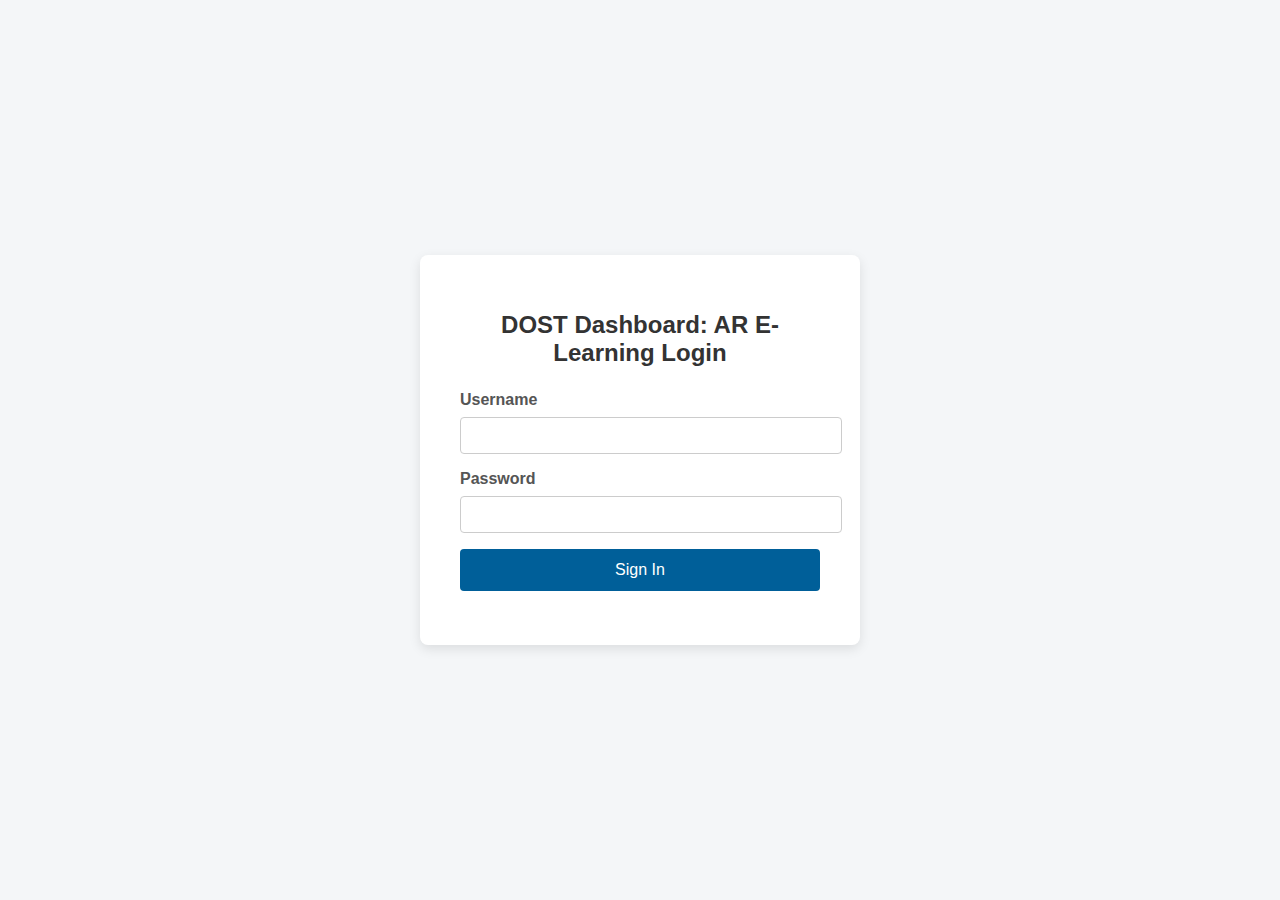
<file: AR_DASHBOARD_IMPLEMENTATION/TEMPLATES/index.html>
<!DOCTYPE html>
<html lang="en">
<head>
    <meta charset="UTF-8">
    <meta name="viewport" content="width=device-width, initial-scale=1.0">
    <title>AR Powered E-Learning Dashboard</title>
        <style>
            :root {
                --primary-color: #5eb7a9;
                --secondary-color: #7cc3b7;
                --accent-color: #3d7b72;
                --text-color: #333333;
                --light-color: #ffffff;
                --highlight-color: #ffc107;
                --danger-color: #dc3545;
                --success-color: #28a745;
                --border-color: #dee2e6;
                --shadow: 0 4px 6px rgba(0, 0, 0, 0.1);
            }
    
            * {
                margin: 0;
                padding: 0;
                box-sizing: border-box;
                font-family: 'Segoe UI', Tahoma, Geneva, Verdana, sans-serif;
            }
            
            body {
                background-color: #f8f0f0;
                color: var(--text-color);
            }
            
            .container {
                display: flex;
                min-height: calc(100vh - 60px);
            }
            
            /* Header Styles */
            .header {
                background: linear-gradient(to right, var(--primary-color), var(--accent-color));
                color: var(--light-color);
                text-align: center;
                padding: 15px;
                width: 100%;
                font-weight: bold;
                font-size: 24px;
                box-shadow: var(--shadow);
                height: 60px;
                display: flex;
                align-items: center;
                justify-content: center;
                position: relative;
            }
    
            .header-logo {
                position: absolute;
                left: 20px;
                height: 40px;
                width: 40px;
                background-color: var(--light-color);
                border-radius: 50%;
                display: flex;
                align-items: center;
                justify-content: center;
                color: var(--primary-color);
                font-weight: bold;
                font-size: 20px;
            }
            
            /* Sidebar Styles */
            .sidebar {
            width: 250px;
            background: linear-gradient(to bottom, var(--secondary-color), var(--primary-color));
            padding: 20px;
            transition: all 0.3s ease;
            border-right: 1px solid var(--border-color);
            position: relative;
            box-shadow: var(--shadow);
            z-index: 10;
        }
            
            .sidebar.collapsed {
                width: 70px;
            }
            
            .sidebar-toggle {
                position: absolute;
                right: 10px;
                top: 10px;
                background: var(--light-color);
                border: none;
                border-radius: 50%;
                width: 30px;
                height: 30px;
                font-size: 18px;
                cursor: pointer;
                display: flex;
                align-items: center;
                justify-content: center;
                box-shadow: var(--shadow);
            }
            
            .profile-section {
            text-align: center;
            margin-bottom: 30px;
            transition: all 0.3s ease;
        }

        .sidebar.collapsed .profile-section {
            transform: scale(0.6);
            margin-bottom: 40px;
        }
        
        .profile-pic {
            width: 120px;
            height: 120px;
            margin: 0 auto 15px;
            display: flex;
            justify-content: center;
            align-items: center;
            border: 3px solid var(--light-color);
            border-radius: 10px;
            padding: 5px;
            background-color: var(--light-color);
            box-shadow: var(--shadow);
            overflow: hidden;
        }
        
        .profile-pic svg {
            width: 100%;
            height: 100%;
        }
        
        .profile-name {
            font-weight: bold;
            color: var(--light-color);
            margin-bottom: 5px;
            transition: opacity 0.3s ease;
        }
    
            .sidebar.collapsed .profile-name {
                opacity: 0;
            }
    
            .user-level {
                color: var(--light-color);
                background-color: var(--accent-color);
                padding: 2px 8px;
                border-radius: 10px;
                font-size: 12px;
                display: inline-block;
                transition: opacity 0.3s ease;
            }
    
            .sidebar.collapsed .user-level {
                opacity: 0;
            }
            
            .sidebar-menu {
                list-style: none;
            }
            
            .sidebar-menu li {
                margin-bottom: 10px;
            }
            
            .menu-item {
                display: flex;
                align-items: center;
                width: 100%;
                padding: 12px 15px;
                background-color: rgba(255, 255, 255, 0.9);
                border: none;
                border-radius: 8px;
                cursor: pointer;
                font-weight: 600;
                text-transform: uppercase;
                transition: all 0.3s ease;
                text-decoration: none;
                color: var(--text-color);
                box-shadow: 0 2px 4px rgba(0, 0, 0, 0.1);
            }
    
            .menu-item.active {
                background-color: var(--accent-color);
                color: var(--light-color);
            }
            
            .menu-item:hover {
                background-color: var(--accent-color);
                color: var(--light-color);
                transform: translateY(-2px);
            }
    
            .menu-icon {
                margin-right: 15px;
                font-size: 18px;
                min-width: 20px;
                text-align: center;
            }
    
            .sidebar.collapsed .menu-text {
                display: none;
            }
    
            .sidebar.collapsed .menu-item {
                justify-content: center;
                padding: 12px;
            }
    
            .sidebar.collapsed .menu-icon {
                margin-right: 0;
                font-size: 20px;
            }
            
            .help-button {
                position: absolute;
                bottom: 20px;
                left: 50%;
                transform: translateX(-50%);
                padding: 10px 20px;
                background-color: var(--light-color);
                border: none;
                border-radius: 20px;
                cursor: pointer;
                font-weight: bold;
                color: var(--accent-color);
                box-shadow: var(--shadow);
                transition: all 0.3s ease;
                width: 80%;
            }
    
            .sidebar.collapsed .help-button {
                width: 40px;
                height: 40px;
                border-radius: 50%;
                display: flex;
                align-items: center;
                justify-content: center;
            }
    
            .sidebar.collapsed .help-text {
                display: none;
            }
            
            .help-button:hover {
                background-color: var(--accent-color);
                color: var(--light-color);
            }
            
            .help-button:after {
                content: "";
                position: absolute;
                bottom: -10px;
                left: 50%;
                margin-left: -10px;
                border-width: 10px 10px 0;
                border-style: solid;
                border-color: var(--light-color) transparent;
                transition: all 0.3s ease;
            }
    
            .help-button:hover:after {
                border-color: var(--accent-color) transparent;
            }
    
            .sidebar.collapsed .help-button:after {
                display: none;
            }
            
            /* Main Content */
            .main-content {
                flex: 1;
                background: linear-gradient(135deg, #e0f2f1, #b2dfdb);
                padding: 20px;
                transition: all 0.3s ease;
                overflow-y: auto;
                max-height: calc(100vh - 60px);
            }
            
            .dashboard-header {
                display: flex;
                justify-content: space-between;
                padding-bottom: 20px;
                border-bottom: 1px solid rgba(0, 0, 0, 0.1);
                margin-bottom: 20px;
            }
            
            .user-greeting {
                font-weight: bold;
                font-size: 22px;
                color: var(--accent-color);
            }
            
            .time-date {
                display: flex;
                background-color: rgba(255, 255, 255, 0.6);
                padding: 5px 15px;
                border-radius: 20px;
                box-shadow: 0 2px 4px rgba(0, 0, 0, 0.1);
            }
            
            .time-date div {
                margin-left: 20px;
                font-weight: 500;
            }
    
            .time-label, .date-label {
                font-weight: bold;
                color: var(--accent-color);
                margin-right: 5px;
            }
            
            .user-info {
                text-align: right;
                background-color: rgba(255, 255, 255, 0.6);
                padding: 5px 15px;
                border-radius: 10px;
                box-shadow: 0 2px 4px rgba(0, 0, 0, 0.1);
            }
    
            .username {
                font-weight: bold;
                color: var(--accent-color);
            }
    
            .last-login {
                font-size: 14px;
                color: #666;
            }
            
            /* Learning Progress Section */
            .learning-progress {
                background-color: var(--light-color);
                border-radius: 15px;
                padding: 20px;
                margin-top: 20px;
                display: flex;
                justify-content: space-between;
                box-shadow: var(--shadow);
            }
            
            .progress-title {
                color: var(--accent-color);
                margin-bottom: 15px;
                font-size: 18px;
                font-weight: bold;
            }
    
            .module-progress {
                flex: 2;
                border: 1px solid var(--border-color);
                border-radius: 10px;
                padding: 15px;
                position: relative;
                background-color: rgba(255, 255, 255, 0.8);
                box-shadow: inset 0 2px 4px rgba(0, 0, 0, 0.05);
            }
            
            .module-name {
                font-weight: bold;
                color: var(--accent-color);
                margin-bottom: 10px;
            }
            
            .progress-container {
                display: flex;
                align-items: center;
                justify-content: space-between;
            }
    
            .progress-bar {
                flex: 1;
                height: 10px;
                background-color: #e9ecef;
                border-radius: 5px;
                margin-right: 20px;
                overflow: hidden;
            }
    
            .progress-bar-fill {
                height: 100%;
                background: linear-gradient(to right, var(--accent-color), var(--primary-color));
                width: 50%;
                border-radius: 5px;
            }
            
            .progress-cylinder {
                width: 60px;
                height: 80px;
                border: 2px solid var(--accent-color);
                border-radius: 30px 30px 0 0;
                position: relative;
                overflow: hidden;
                background-color: rgba(255, 255, 255, 0.8);
                box-shadow: 0 2px 4px rgba(0, 0, 0, 0.1);
            }
            
            .progress-fill {
                position: absolute;
                bottom: 0;
                width: 100%;
                height: 50%;
                background: linear-gradient(to top, var(--accent-color), var(--primary-color));
            }
            
            .progress-text {
                position: absolute;
                top: 50%;
                left: 50%;
                transform: translate(-50%, -50%);
                font-weight: bold;
                color: rgba(0, 0, 0, 1);
            }
            
            .next-module {
                flex: 1;
                text-align: center;
                display: flex;
                flex-direction: column;
                justify-content: space-between;
                margin-left: 20px;
            }
            
            .next-module-header {
                border: 1px solid var(--border-color);
                padding: 10px;
                font-weight: bold;
                border-radius: 10px;
                background-color: rgba(255, 255, 255, 0.8);
                color: var(--accent-color);
            }
    
            .resume-btn {
                padding: 12px;
                background: linear-gradient(to right, var(--primary-color), var(--accent-color));
                border: none;
                border-radius: 8px;
                cursor: pointer;
                font-weight: bold;
                color: var(--light-color);
                transition: all 0.3s ease;
                box-shadow: var(--shadow);
            }
    
            .resume-btn:hover {
                transform: translateY(-2px);
                box-shadow: 0 6px 12px rgba(0, 0, 0, 0.15);
            }
            
            /* Lower Sections */
            .lower-sections {
                display: flex;
                margin-top: 20px;
                gap: 20px;
                flex-wrap: wrap;
            }
            
            .course-overview {
                flex: 3;
                background-color: var(--light-color);
                padding: 20px;
                border-radius: 15px;
                box-shadow: var(--shadow);
                min-width: 300px;
            }
            
            .section-title {
                color: var(--accent-color);
                margin-bottom: 15px;
                font-size: 18px;
                font-weight: bold;
                border-bottom: 2px solid var(--primary-color);
                padding-bottom: 5px;
            }
            
            .module-list {
                border: 1px solid var(--border-color);
                border-radius: 10px;
                padding: 15px;
                background-color: rgba(255, 255, 255, 0.8);
            }
            
            .module-btn {
                width: 100%;
                padding: 12px 15px;
                margin-bottom: 10px;
                background-color: rgba(255, 255, 255, 0.9);
                border: 1px solid var(--border-color);
                border-radius: 8px;
                cursor: pointer;
                font-weight: 600;
                text-align: left;
                transition: all 0.3s ease;
                display: flex;
                justify-content: space-between;
                align-items: center;
            }
    
            .module-btn:last-child {
                margin-bottom: 0;
            }
            
            .module-btn:hover {
                background-color: var(--primary-color);
                color: var(--light-color);
            }
    
            .module-btn.active {
                background-color: var(--accent-color);
                color: var(--light-color);
            }
    
            .module-btn i {
                font-size: 16px;
            }
            
            .right-column {
                flex: 2;
                display: flex;
                flex-direction: column;
                gap: 20px;
                min-width: 250px;
            }
            
            .achievements {
                background-color: var(--light-color);
                border-radius: 15px;
                padding: 20px;
                flex: 2;
                box-shadow: var(--shadow);
            }
    
            .achievement-items {
                display: flex;
                flex-wrap: wrap;
                gap: 10px;
            }
    
            .achievement-badge {
                width: 80px;
                height: 80px;
                background-color: rgba(255, 255, 255, 0.8);
                border-radius: 50%;
                display: flex;
                align-items: center;
                justify-content: center;
                border: 2px solid var(--border-color);
                box-shadow: 0 2px 4px rgba(0, 0, 0, 0.1);
                color: #888;
                font-size: 12px;
                text-align: center;
                overflow: hidden;
                position: relative;
            }
    
            .achievement-badge.earned {
                border-color: var(--highlight-color);
                color: var(--accent-color);
                background-color: rgba(255, 252, 220, 0.8);
            }
    
            .achievement-badge i {
                font-size: 24px;
            }
    
            .badge-tooltip {
                position: absolute;
                bottom: -30px;
                left: 50%;
                transform: translateX(-50%);
                background-color: var(--accent-color);
                color: var(--light-color);
                padding: 3px 8px;
                border-radius: 5px;
                font-size: 10px;
                opacity: 0;
                transition: all 0.3s ease;
                width: 100px;
                text-align: center;
                pointer-events: none;
            }
    
            .achievement-badge:hover .badge-tooltip {
                bottom: -25px;
                opacity: 1;
            }
            
            .ar-help {
                background-color: var(--light-color);
                border-radius: 15px;
                padding: 20px;
                flex: 1;
                box-shadow: var(--shadow);
                display: flex;
                align-items: center;
                justify-content: center;
                font-weight: bold;
                color: var(--accent-color);
                cursor: pointer;
                transition: all 0.3s ease;
                background: linear-gradient(45deg, var(--light-color) 0%, rgba(94, 183, 169, 0.2) 100%);
            }
    
            .ar-help:hover {
                transform: translateY(-2px);
                box-shadow: 0 6px 12px rgba(0, 0, 0, 0.15);
            }
    
            .ar-help i {
                margin-right: 10px;
                font-size: 24px;
            }
    
            /* Profile Page Styles */
            .profile-page {
                display: none; /* Hidden by default */
            }
    
            .profile-header {
                display: flex;
                align-items: center;
                margin-bottom: 30px;
            }
    
            .profile-header-pic {
                width: 150px;
                height: 150px;
                border-radius: 15px;
                overflow: hidden;
                border: 4px solid var(--light-color);
                box-shadow: var(--shadow);
                margin-right: 30px;
                background-color: var(--light-color);
                display: flex;
                align-items: center;
                justify-content: center;
            }
    
            .profile-header-info h2 {
                color: var(--accent-color);
                margin-bottom: 10px;
            }
    
            .profile-stats {
                display: flex;
                margin-bottom: 15px;
            }
    
            .stat-item {
                margin-right: 30px;
                text-align: center;
            }
    
            .stat-value {
                font-size: 24px;
                font-weight: bold;
                color: var(--accent-color);
            }
    
            .stat-label {
                font-size: 14px;
                color: #666;
            }
    
            .profile-bio {
                color: #555;
                margin-bottom: 10px;
            }
    
            .edit-profile-btn {
                background-color: var(--primary-color);
                color: var(--light-color);
                border: none;
                padding: 8px 15px;
                border-radius: 5px;
                cursor: pointer;
                font-weight: bold;
                transition: all 0.3s ease;
            }
    
            .edit-profile-btn:hover {
                background-color: var(--accent-color);
            }
    
            .profile-content {
                display: flex;
                gap: 20px;
                flex-wrap: wrap;
            }
    
            .form-row {
                display: flex;
                margin-bottom: 15px;
                gap: 20px;
            }
    
            .form-group {
                flex: 1;
            }
    
            .form-label {
                display: block;
                margin-bottom: 5px;
                font-weight: 500;
                color: #555;
            }
    
            .form-control {
                width: 100%;
                padding: 10px;
                border: 1px solid var(--border-color);
                border-radius: 5px;
                font-size: 14px;
            }
    
            .form-control:focus {
                outline: none;
                border-color: var(--primary-color);
                box-shadow: 0 0 0 2px rgba(94, 183, 169, 0.2);
            }
    
            /* Additional pages can be styled as needed */
    
            /* Responsive Design */
            @media (max-width: 992px) {
                .learning-progress {
                    flex-direction: column;
                }
                
                .next-module {
                    margin-left: 0;
                    margin-top: 20px;
                }
                
                .lower-sections {
                    flex-direction: column;
                }
                
                .right-column {
                    width: 100%;
                }
            }
            
            @media (max-width: 768px) {
                .sidebar {
                    position: fixed;
                    height: 100%;
                    z-index: 1000;
                    transform: translateX(-100%);
                }
                
                .sidebar.active {
                    transform: translateX(0);
                }
                
                .sidebar-toggle {
                    right: -40px;
                    background-color: var(--primary-color);
                    color: var(--light-color);
                }
                
                .dashboard-header {
                    flex-direction: column;
                    align-items: flex-start;
                }
                
                .time-date, .user-info {
                    margin-top: 10px;
                }
            }
    
            /* Loading animation */
            .loader {
                border: 5px solid #f3f3f3;
                border-radius: 50%;
                border-top: 5px solid var(--primary-color);
                width: 40px;
                height: 40px;
                animation: spin 1s linear infinite;
                margin: 20px auto;
            }
    
            @keyframes spin {
                0% { transform: rotate(0deg); }
                100% { transform: rotate(360deg); }
            }
    
            /* Toast notification */
            .toast {
                position: fixed;
                bottom: 20px;
                right: 20px;
                background-color: var(--success-color);
                color: white;
                padding: 12px 24px;
                border-radius: 4px;
                box-shadow: 0 4px 8px rgba(0, 0, 0, 0.2);
                opacity: 0;
                transition: opacity 0.3s ease;
                z-index: 1000;
            }
    
            .toast.show {
                opacity: 1;
            }
        </style>
        <!-- Font Awesome Icons (free version) -->
        <link rel="stylesheet" href="https://cdnjs.cloudflare.com/ajax/libs/font-awesome/5.15.4/css/all.min.css">
    </head>
</head>
<body>
    <div class="header">
        <div class="header-logo">AR</div>
        DASHBOARD: AR POWERED E-LEARNING
    </div>
    
    <div class="container">
        <!-- Sidebar -->
        <div class="sidebar" id="sidebar">
            <button class="sidebar-toggle" id="sidebarToggle">
                <i class="fas fa-bars"></i>
            </button>
            
            <div class="profile-section">
                <div class="profile-pic">
                    <svg viewBox="0 0 100 100">
                        <circle cx="50" cy="30" r="20" stroke="black" stroke-width="2" fill="#e0f2f1" />
                        <line x1="50" y1="50" x2="50" y2="80" stroke="black" stroke-width="2" />
                        <line x1="30" y1="60" x2="70" y2="60" stroke="black" stroke-width="2" />
                        <line x1="50" y1="80" x2="30" y2="100" stroke="black" stroke-width="2" />
                        <line x1="50" y1="80" x2="70" y2="100" stroke="black" stroke-width="2" />
                    </svg>
                </div>
                <div class="profile-name">SAM JOHNSON</div>
                <div class="user-level">INTERMEDIATE</div>
            </div>
            
            <ul class="sidebar-menu">
                <li>
                    <a href="#" class="menu-item active" data-page="dashboard">
                        <i class="fas fa-tachometer-alt menu-icon"></i>
                        <span class="menu-text">DASHBOARD</span>
                    </a>
                </li>
                <li>
                    <a href="AR_profile.html" class="menu-item" data-page="profile">
                        <i class="fas fa-user menu-icon"></i>
                        <span class="menu-text">PROFILE</span>
                    </a>
                </li>
                <li>
                    <a href="AR_course.html" class="menu-item" data-page="courses">
                        <i class="fas fa-book menu-icon"></i>
                        <span class="menu-text">COURSES</span>
                    </a>
                </li>
                <li>
                    <a href="AR_message.html" class="menu-item" data-page="messages">
                        <i class="fas fa-envelope menu-icon"></i>
                        <span class="menu-text">MESSAGES</span>
                    </a>
                </li>
                <li>
                    <a href="AR_meetings.html" class="menu-item" data-page="meetings">
                        <i class="fas fa-calendar-alt menu-icon"></i>
                        <span class="menu-text">MEETINGS</span>
                    </a>
                </li>
                <li>
                    <a href="AR_settings.html" class="menu-item" data-page="settings">
                        <i class="fas fa-cog menu-icon"></i>
                        <span class="menu-text">SETTINGS</span>
                    </a>
                </li>
                <li>
                    <a href="#" onclick="logout()" class="menu-item" id="signoutBtn">
                        <i class="fas fa-sign-out-alt menu-icon"></i>
                        <span class="menu-text">SIGNOUT</span>
                    </a>
                    <script src="../js/logout.js"></script> 
                </li>
            </ul>
            
            <button class="help-button">
                <i class="fas fa-question-circle"></i>
                <span class="help-text">HELP?</span>
            </button>
        </div>
        
        <!-- Main Content - Dashboard -->
        <div class="main-content">
            <div class="dashboard-header">
                <div class="user-greeting">Messages</div>
                <div class="time-date">
                    <div class="time"><span class="time-label">TIME:</span> <span id="currentTime">--:--</span></div>
                    <div class="date"><span class="date-label">DATE:</span> <span id="currentDate">--/--/----</span></div>
                </div>
                <div class="user-info">
                    <div class="username">USER NAME: SAM JOHNSON</div>
                    <div class="last-login">LAST LOGIN: 3 DAYS AGO</div>
                </div>
            </div>
            
            <!-- Learning Progress Section -->
            <div class="learning-progress">
                <div style="flex: 2;">
                    <h3 class="progress-title">E-LEARNING PROGRESS</h3>
                    <div class="module-progress">
                        <div class="module-name">MODULE NAME: INTRODUCTION TO AR</div>
                        <div class="progress-container">
                            <div class="progress-bar">
                                <div class="progress-bar-fill"></div>
                            </div>
                            <div class="progress-cylinder">
                                <div class="progress-fill"></div>
                                <div class="progress-text">50%</div>
                            </div>
                        </div>
                    </div>
                </div>
                
                <div class="next-module">
                    <div class="next-module-header">NEXT MODULE: ADVANCED AR CONCEPTS</div>
                    <button class="resume-btn">
                        <i class="fas fa-play-circle"></i> RESUME LEARNING
                    </button>
                </div>
            </div>
            
            <!-- Lower Sections -->
            <div class="lower-sections">
                <div class="course-overview">
                    <h3 class="section-title">COURSE OVERVIEW</h3>
                    <div class="module-list">
                        <button class="module-btn active">
                            MODULE 1: INTRODUCTION TO AR
                            <i class="fas fa-check-circle"></i>
                        </button>
                        <button class="module-btn">
                            CHAPTER 1: AR BASICS
                            <i class="fas fa-arrow-right"></i>
                        </button>
                        <button class="module-btn">
                            ASSESSMENT: QUIZ 1
                            <i class="fas fa-tasks"></i>
                        </button>
                        <button class="module-btn">
                        </button>
                    </div>
                </div>
            </div>
        </div>
    </div>
    <script>
        // Sidebar Toggle Functionality
        document.getElementById('sidebarToggle').addEventListener('click', function() {
            document.getElementById('sidebar').classList.toggle('collapsed');
        });
        
        // Settings Sidebar Navigation
        document.querySelectorAll('.settings-sidebar a').forEach(link => {
            link.addEventListener('click', function(e) {
                e.preventDefault();
                
                // Remove active class from all links
                document.querySelectorAll('.settings-sidebar a').forEach(item => {
                    item.classList.remove('active');
                });
                
                // Add active class to clicked link
                this.classList.add('active');
                
                // Scroll to target section
                const targetId = this.getAttribute('href').substring(1);
                const targetElement = document.getElementById(targetId);
                
                if (targetElement) {
                    targetElement.scrollIntoView({
                        behavior: 'smooth'
                    });
                }
            });
        });
        
        // Signout Functionality
        document.getElementById('signoutBtn').addEventListener('click', function(e) {
            e.preventDefault();
            if (confirm('Are you sure you want to sign out?')) {
                window.location.href = 'AR_login.html';
            }
        });
        
        // Help Button Functionality
        document.querySelector('.help-button').addEventListener('click', function() {
            alert('Help Center: For assistance with the AR Powered E-Learning platform, please visit our Help Center or contact support at support@ar-elearning.com')
        });
    </script>
    <script src="../js/authGuard.js"></script>
</body>
</html>
</file>
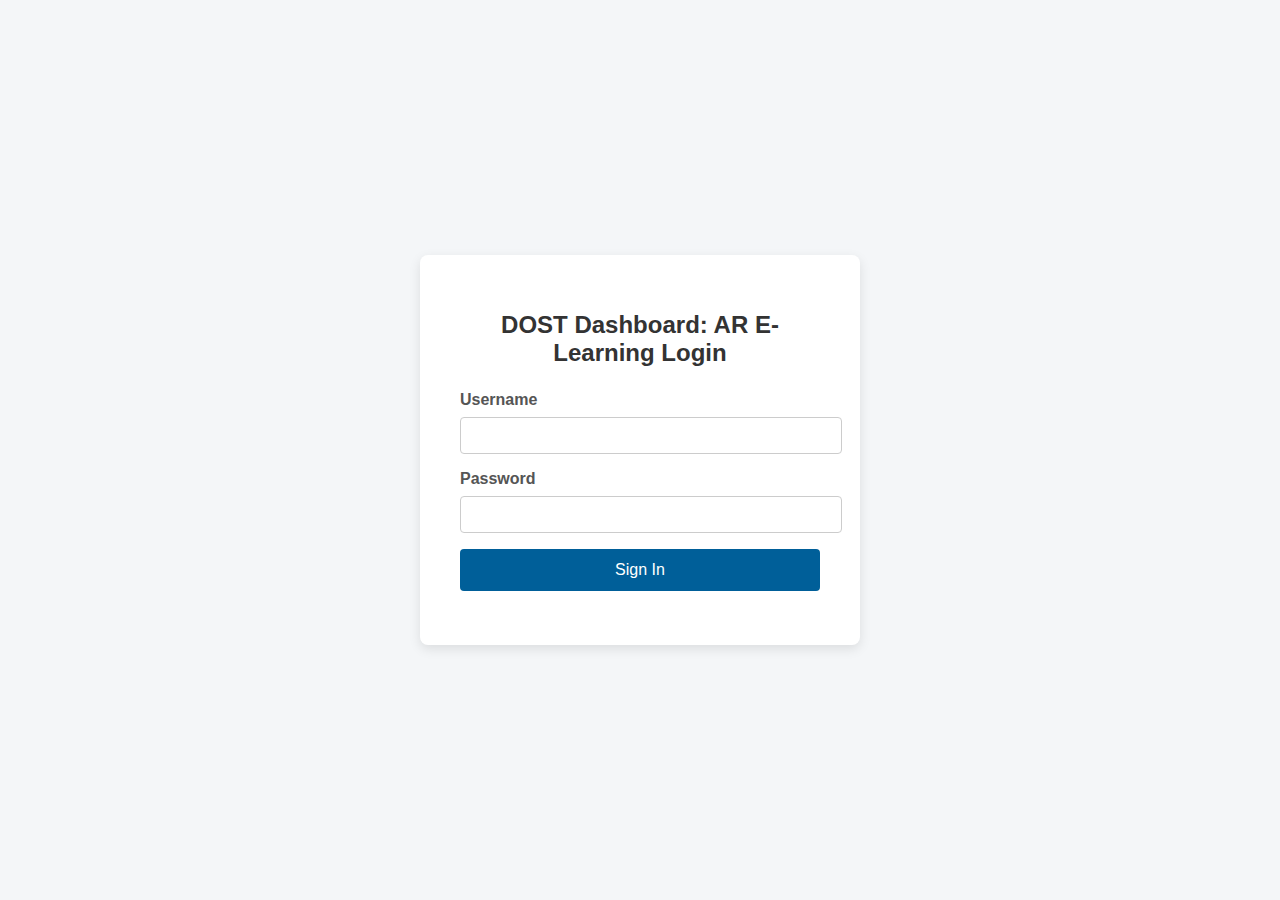
<file: AR_DASHBOARD_IMPLEMENTATION/TEMPLATES/AR_course.html>
<!DOCTYPE html>
<html lang="en">
<head>
  <meta charset="UTF-8" />
  <meta name="viewport" content="width=device-width, initial-scale=1.0" />
  <title>Employee Training Courses</title>
        <style>
            :root {
                --primary-color: #5eb7a9;
                --secondary-color: #7cc3b7;
                --accent-color: #3d7b72;
                --text-color: #333333;
                --light-color: #ffffff;
                --highlight-color: #ffc107;
                --danger-color: #dc3545;
                --success-color: #28a745;
                --border-color: #dee2e6;
                --shadow: 0 4px 6px rgba(0, 0, 0, 0.1);
            }
    
            * {
                margin: 0;
                padding: 0;
                box-sizing: border-box;
                font-family: 'Segoe UI', Tahoma, Geneva, Verdana, sans-serif;
            }
            
            body {
                background-color: #f8f0f0;
                color: var(--text-color);
            }
            
            .container {
                display: flex;
                min-height: calc(100vh - 60px);
            }
            
            /* Header Styles */
            .header {
                background: linear-gradient(to right, var(--primary-color), var(--accent-color));
                color: var(--light-color);
                text-align: center;
                padding: 15px;
                width: 100%;
                font-weight: bold;
                font-size: 24px;
                box-shadow: var(--shadow);
                height: 60px;
                display: flex;
                align-items: center;
                justify-content: center;
                position: relative;
            }
    
            .header-logo {
                position: absolute;
                left: 20px;
                height: 40px;
                width: 40px;
                background-color: var(--light-color);
                border-radius: 50%;
                display: flex;
                align-items: center;
                justify-content: center;
                color: var(--primary-color);
                font-weight: bold;
                font-size: 20px;
            }
            
            /* Sidebar Styles */
            .sidebar {
                width: 250px;
                background: linear-gradient(to bottom, var(--secondary-color), var(--primary-color));
                padding: 20px;
                transition: all 0.3s ease;
                border-right: 1px solid var(--border-color);
                position: relative;
                box-shadow: var(--shadow);
                z-index: 10;
            }
            
            .sidebar.collapsed {
                width: 70px;
            }
            
            .sidebar-toggle {
                position: absolute;
                right: 10px;
                top: 10px;
                background: var(--light-color);
                border: none;
                border-radius: 50%;
                width: 30px;
                height: 30px;
                font-size: 18px;
                cursor: pointer;
                display: flex;
                align-items: center;
                justify-content: center;
                box-shadow: var(--shadow);
            }
            
            .profile-section {
                text-align: center;
                margin-bottom: 30px;
                transition: all 0.3s ease;
            }
    
            .sidebar.collapsed .profile-section {
                transform: scale(0.6);
                margin-bottom: 40px;
            }
            
            .profile-pic {
                width: 120px;
                height: 120px;
                margin: 0 auto 15px;
                display: flex;
                justify-content: center;
                align-items: center;
                border: 3px solid var(--light-color);
                border-radius: 10px;
                padding: 5px;
                background-color: var(--light-color);
                box-shadow: var(--shadow);
                overflow: hidden;
            }
            
            .profile-pic svg {
                width: 100%;
                height: 100%;
            }
            
            .profile-name {
                font-weight: bold;
                color: var(--light-color);
                margin-bottom: 5px;
                transition: opacity 0.3s ease;
            }
    
            .sidebar.collapsed .profile-name {
                opacity: 0;
            }
    
            .user-level {
                color: var(--light-color);
                background-color: var(--accent-color);
                padding: 2px 8px;
                border-radius: 10px;
                font-size: 12px;
                display: inline-block;
                transition: opacity 0.3s ease;
            }
    
            .sidebar.collapsed .user-level {
                opacity: 0;
            }
            
            .sidebar-menu {
                list-style: none;
            }
            
            .sidebar-menu li {
                margin-bottom: 10px;
            }
            
            .menu-item {
                display: flex;
                align-items: center;
                width: 100%;
                padding: 12px 15px;
                background-color: rgba(255, 255, 255, 0.9);
                border: none;
                border-radius: 8px;
                cursor: pointer;
                font-weight: 600;
                text-transform: uppercase;
                transition: all 0.3s ease;
                text-decoration: none;
                color: var(--text-color);
                box-shadow: 0 2px 4px rgba(0, 0, 0, 0.1);
            }
    
            .menu-item.active {
                background-color: var(--accent-color);
                color: var(--light-color);
            }
            
            .menu-item:hover {
                background-color: var(--accent-color);
                color: var(--light-color);
                transform: translateY(-2px);
            }
    
            .menu-icon {
                margin-right: 15px;
                font-size: 18px;
                min-width: 20px;
                text-align: center;
            }
    
            .sidebar.collapsed .menu-text {
                display: none;
            }
    
            .sidebar.collapsed .menu-item {
                justify-content: center;
                padding: 12px;
            }
    
            .sidebar.collapsed .menu-icon {
                margin-right: 0;
                font-size: 20px;
            }
            
            .help-button {
                position: absolute;
                bottom: 20px;
                left: 50%;
                transform: translateX(-50%);
                padding: 10px 20px;
                background-color: var(--light-color);
                border: none;
                border-radius: 20px;
                cursor: pointer;
                font-weight: bold;
                color: var(--accent-color);
                box-shadow: var(--shadow);
                transition: all 0.3s ease;
                width: 80%;
            }
    
            .sidebar.collapsed .help-button {
                width: 40px;
                height: 40px;
                border-radius: 50%;
                display: flex;
                align-items: center;
                justify-content: center;
            }
    
            .sidebar.collapsed .help-text {
                display: none;
            }
            
            .help-button:hover {
                background-color: var(--accent-color);
                color: var(--light-color);
            }
            
            .help-button:after {
                content: "";
                position: absolute;
                bottom: -10px;
                left: 50%;
                margin-left: -10px;
                border-width: 10px 10px 0;
                border-style: solid;
                border-color: var(--light-color) transparent;
                transition: all 0.3s ease;
            }
    
            .help-button:hover:after {
                border-color: var(--accent-color) transparent;
            }
    
            .sidebar.collapsed .help-button:after {
                display: none;
            }
            
            /* Main Content */
            .main-content {
                flex: 1;
                background: linear-gradient(135deg, #e0f2f1, #b2dfdb);
                padding: 20px;
                transition: all 0.3s ease;
                overflow-y: auto;
                max-height: calc(100vh - 60px);
            }
            
            .dashboard-header {
                display: flex;
                justify-content: space-between;
                padding-bottom: 20px;
                border-bottom: 1px solid rgba(0, 0, 0, 0.1);
                margin-bottom: 20px;
            }
            
            .user-greeting {
                font-weight: bold;
                font-size: 22px;
                color: var(--accent-color);
            }
            
            .time-date {
                display: flex;
                background-color: rgba(255, 255, 255, 0.6);
                padding: 5px 15px;
                border-radius: 20px;
                box-shadow: 0 2px 4px rgba(0, 0, 0, 0.1);
            }
            
            .time-date div {
                margin-left: 20px;
                font-weight: 500;
            }
    
            .time-label, .date-label {
                font-weight: bold;
                color: var(--accent-color);
                margin-right: 5px;
            }
            
            .user-info {
                text-align: right;
                background-color: rgba(255, 255, 255, 0.6);
                padding: 5px 15px;
                border-radius: 10px;
                box-shadow: 0 2px 4px rgba(0, 0, 0, 0.1);
            }
    
            .username {
                font-weight: bold;
                color: var(--accent-color);
            }
    
            .last-login {
                font-size: 14px;
                color: #666;
            }
            
            /* Learning Progress Section */
            .learning-progress {
                background-color: var(--light-color);
                border-radius: 15px;
                padding: 20px;
                margin-top: 20px;
                display: flex;
                justify-content: space-between;
                box-shadow: var(--shadow);
            }
            
            .progress-title {
                color: var(--accent-color);
                margin-bottom: 15px;
                font-size: 18px;
                font-weight: bold;
            }
    
            .module-progress {
                flex: 2;
                border: 1px solid var(--border-color);
                border-radius: 10px;
                padding: 15px;
                position: relative;
                background-color: rgba(255, 255, 255, 0.8);
                box-shadow: inset 0 2px 4px rgba(0, 0, 0, 0.05);
            }
            
            .module-name {
                font-weight: bold;
                color: var(--accent-color);
                margin-bottom: 10px;
            }
            
            .progress-container {
                display: flex;
                align-items: center;
                justify-content: space-between;
            }
    
            .progress-bar {
                flex: 1;
                height: 10px;
                background-color: #e9ecef;
                border-radius: 5px;
                margin-right: 20px;
                overflow: hidden;
            }
    
            .progress-bar-fill {
                height: 100%;
                background: linear-gradient(to right, var(--primary-color), var(--accent-color));
                width: 50%;
                border-radius: 5px;
            }
            
            .progress-cylinder {
                width: 60px;
                height: 80px;
                border: 2px solid var(--accent-color);
                border-radius: 30px 30px 0 0;
                position: relative;
                overflow: hidden;
                background-color: rgba(255, 255, 255, 0.8);
                box-shadow: 0 2px 4px rgba(0, 0, 0, 0.1);
            }
            
            .progress-fill {
                position: absolute;
                bottom: 0;
                width: 100%;
                height: 50%;
                background: linear-gradient(to top, var(--primary-color), var(--accent-color));
            }
            
            .progress-text {
                position: absolute;
                top: 50%;
                left: 50%;
                transform: translate(-50%, -50%);
                font-weight: bold;
                color: var(--accent-color);
            }
            
            .next-module {
                flex: 1;
                text-align: center;
                display: flex;
                flex-direction: column;
                justify-content: space-between;
                margin-left: 20px;
            }
            
            .next-module-header {
                border: 1px solid var(--border-color);
                padding: 10px;
                font-weight: bold;
                border-radius: 10px;
                background-color: rgba(255, 255, 255, 0.8);
                color: var(--accent-color);
            }
    
            .resume-btn {
                margin-top: 10px;
                padding: 12px;
                background: linear-gradient(to right, var(--primary-color), var(--accent-color));
                border: none;
                border-radius: 8px;
                cursor: pointer;
                font-weight: bold;
                color: var(--light-color);
                transition: all 0.3s ease;
                box-shadow: var(--shadow);
            }
    
            .resume-btn:hover {
                transform: translateY(-2px);
                box-shadow: 0 6px 12px rgba(0, 0, 0, 0.15);
            }
            
            /* Lower Sections */
            .lower-sections {
                display: flex;
                margin-top: 20px;
                gap: 20px;
                flex-wrap: wrap;
            }
            
            .course-overview {
                flex: 3;
                background-color: var(--light-color);
                padding: 20px;
                border-radius: 15px;
                box-shadow: var(--shadow);
                min-width: 300px;
            }
            
            .section-title {
                color: var(--accent-color);
                margin-bottom: 15px;
                font-size: 18px;
                font-weight: bold;
                border-bottom: 2px solid var(--primary-color);
                padding-bottom: 5px;
            }
            
            .module-list {
                border: 1px solid var(--border-color);
                border-radius: 10px;
                padding: 15px;
                background-color: rgba(255, 255, 255, 0.8);
            }
            
            .module-btn {
                width: 100%;
                padding: 12px 15px;
                margin-bottom: 10px;
                background-color: rgba(255, 255, 255, 0.9);
                border: 1px solid var(--border-color);
                border-radius: 8px;
                cursor: pointer;
                font-weight: 600;
                text-align: left;
                transition: all 0.3s ease;
                display: flex;
                justify-content: space-between;
                align-items: center;
            }
    
            .module-btn:last-child {
                margin-bottom: 0;
            }
            
            .module-btn:hover {
                background-color: var(--primary-color);
                color: var(--light-color);
            }
    
            .module-btn.active {
                background-color: var(--accent-color);
                color: var(--light-color);
            }
    
            .module-btn i {
                font-size: 16px;
            }
            
            .right-column {
                flex: 2;
                display: flex;
                flex-direction: column;
                gap: 20px;
                min-width: 250px;
            }
            
            .achievements {
                background-color: var(--light-color);
                border-radius: 15px;
                padding: 20px;
                flex: 2;
                box-shadow: var(--shadow);
            }
    
            .achievement-items {
                display: flex;
                flex-wrap: wrap;
                gap: 10px;
            }
    
            .achievement-badge {
                width: 80px;
                height: 80px;
                background-color: rgba(255, 255, 255, 0.8);
                border-radius: 50%;
                display: flex;
                align-items: center;
                justify-content: center;
                border: 2px solid var(--border-color);
                box-shadow: 0 2px 4px rgba(0, 0, 0, 0.1);
                color: #888;
                font-size: 12px;
                text-align: center;
                overflow: hidden;
                position: relative;
            }
    
            .achievement-badge.earned {
                border-color: var(--highlight-color);
                color: var(--accent-color);
                background-color: rgba(255, 252, 220, 0.8);
            }
    
            .achievement-badge i {
                font-size: 24px;
            }
    
            .badge-tooltip {
                position: absolute;
                bottom: -30px;
                left: 50%;
                transform: translateX(-50%);
                background-color: var(--accent-color);
                color: var(--light-color);
                padding: 3px 8px;
                border-radius: 5px;
                font-size: 10px;
                opacity: 0;
                transition: all 0.3s ease;
                width: 100px;
                text-align: center;
                pointer-events: none;
            }
    
            .achievement-badge:hover .badge-tooltip {
                bottom: -25px;
                opacity: 1;
            }
            
            .ar-help {
                background-color: var(--light-color);
                border-radius: 15px;
                padding: 20px;
                flex: 1;
                box-shadow: var(--shadow);
                display: flex;
                align-items: center;
                justify-content: center;
                font-weight: bold;
                color: var(--accent-color);
                cursor: pointer;
                transition: all 0.3s ease;
                background: linear-gradient(45deg, var(--light-color) 0%, rgba(94, 183, 169, 0.2) 100%);
            }
    
            .ar-help:hover {
                transform: translateY(-2px);
                box-shadow: 0 6px 12px rgba(0, 0, 0, 0.15);
            }
    
            .ar-help i {
                margin-right: 10px;
                font-size: 24px;
            }
    
            /* Profile Page Styles */
            .profile-page {
                display: none; /* Hidden by default */
            }
    
            .profile-header {
                display: flex;
                align-items: center;
                margin-bottom: 30px;
            }
    
            .profile-header-pic {
                width: 150px;
                height: 150px;
                border-radius: 15px;
                overflow: hidden;
                border: 4px solid var(--light-color);
                box-shadow: var(--shadow);
                margin-right: 30px;
                background-color: var(--light-color);
                display: flex;
                align-items: center;
                justify-content: center;
            }
    
            .profile-header-pic svg {
                width: 100%;
                height: 100%;
            }
    
            .profile-header-info h2 {
                color: var(--accent-color);
                margin-bottom: 10px;
            }
    
            .profile-stats {
                display: flex;
                margin-bottom: 15px;
            }
    
            .stat-item {
                margin-right: 30px;
                text-align: center;
            }
    
            .stat-value {
                font-size: 24px;
                font-weight: bold;
                color: var(--accent-color);
            }
    
            .stat-label {
                font-size: 14px;
                color: #666;
            }
    
            .profile-bio {
                color: #555;
                margin-bottom: 10px;
            }
    
            .edit-profile-btn {
                background-color: var(--primary-color);
                color: var(--light-color);
                border: none;
                padding: 8px 15px;
                border-radius: 5px;
                cursor: pointer;
                font-weight: bold;
                transition: all 0.3s ease;
            }
    
            .edit-profile-btn:hover {
                background-color: var(--accent-color);
            }
    
            .profile-content {
                display: flex;
                gap: 20px;
                flex-wrap: wrap;
            }
    
            .form-row {
                display: flex;
                margin-bottom: 15px;
                gap: 20px;
            }
    
            .form-group {
                flex: 1;
            }
    
            .form-label {
                display: block;
                margin-bottom: 5px;
                font-weight: 500;
                color: #555;
            }
    
            .form-control {
                width: 100%;
                padding: 10px;
                border: 1px solid var(--border-color);
                border-radius: 5px;
                font-size: 14px;
            }
    
            .form-control:focus {
                outline: none;
                border-color: var(--primary-color);
                box-shadow: 0 0 0 2px rgba(94, 183, 169, 0.2);
            }
    
            /* Additional pages can be styled as needed */
    
            /* Responsive Design */
            @media (max-width: 992px) {
                .learning-progress {
                    flex-direction: column;
                }
                
                .next-module {
                    margin-left: 0;
                    margin-top: 20px;
                }
                
                .lower-sections {
                    flex-direction: column;
                }
                
                .right-column {
                    width: 100%;
                }
            }
            
            @media (max-width: 768px) {
                .sidebar {
                    position: fixed;
                    height: 100%;
                    z-index: 1000;
                    transform: translateX(-100%);
                }
                
                .sidebar.active {
                    transform: translateX(0);
                }
                
                .sidebar-toggle {
                    right: -40px;
                    background-color: var(--primary-color);
                    color: var(--light-color);
                }
                
                .dashboard-header {
                    flex-direction: column;
                    align-items: flex-start;
                }
                
                .time-date, .user-info {
                    margin-top: 10px;
                }
            }
    
            /* Loading animation */
            .loader {
                border: 5px solid #f3f3f3;
                border-radius: 50%;
                border-top: 5px solid var(--primary-color);
                width: 40px;
                height: 40px;
                animation: spin 1s linear infinite;
                margin: 20px auto;
            }
    
            @keyframes spin {
                0% { transform: rotate(0deg); }
                100% { transform: rotate(360deg); }
            }
    
            /* Toast notification */
            .toast {
                position: fixed;
                bottom: 20px;
                right: 20px;
                background-color: var(--success-color);
                color: white;
                padding: 12px 24px;
                border-radius: 4px;
                box-shadow: 0 4px 8px rgba(0, 0, 0, 0.2);
                opacity: 0;
                transition: opacity 0.3s ease;
                z-index: 1000;
            }
    
            .toast.show {
                opacity: 1;
            }
        </style>
        <!-- Font Awesome Icons (free version) -->
        <link rel="stylesheet" href="https://cdnjs.cloudflare.com/ajax/libs/font-awesome/5.15.4/css/all.min.css">
    </head>
</head>
<body>
    <div class="header">
        <div class="header-logo">AR</div>
        DASHBOARD: AR POWERED E-LEARNING
    </div>
    
    <div class="container">
        <!-- Sidebar -->
        <div class="sidebar" id="sidebar">
            <button class="sidebar-toggle" id="sidebarToggle">
                <i class="fas fa-bars"></i>
            </button>
            
            <div class="profile-section">
                <div class="profile-pic">
                    <svg viewBox="0 0 100 100">
                        <circle cx="50" cy="30" r="20" stroke="black" stroke-width="2" fill="#e0f2f1" />
                        <line x1="50" y1="50" x2="50" y2="80" stroke="black" stroke-width="2" />
                        <line x1="30" y1="60" x2="70" y2="60" stroke="black" stroke-width="2" />
                        <line x1="50" y1="80" x2="30" y2="100" stroke="black" stroke-width="2" />
                        <line x1="50" y1="80" x2="70" y2="100" stroke="black" stroke-width="2" />
                    </svg>
                </div>
                <div class="profile-name">SAM JOHNSON</div>
                <div class="user-level">INTERMEDIATE</div>
            </div>
            
            <ul class="sidebar-menu">
                <li>
                    <a href="index.html" class="menu-item" data-page="dashboard">
                        <i class="fas fa-tachometer-alt menu-icon"></i>
                        <span class="menu-text">DASHBOARD</span>
                    </a>
                </li>
                <li>
                    <a href="AR_profile.html" class="menu-item" data-page="profile">
                        <i class="fas fa-user menu-icon"></i>
                        <span class="menu-text">PROFILE</span>
                    </a>
                </li>
                <li>
                    <a href="AR_course.html" class="menu-item active" data-page="courses">
                        <i class="fas fa-book menu-icon"></i>
                        <span class="menu-text">COURSES</span>
                    </a>
                </li>
                <li>
                    <a href="AR_message.html" class="menu-item" data-page="messages">
                        <i class="fas fa-envelope menu-icon"></i>
                        <span class="menu-text">MESSAGES</span>
                    </a>
                </li>
                <li>
                    <a href="AR_meetings.html" class="menu-item" data-page="meetings">
                        <i class="fas fa-calendar-alt menu-icon"></i>
                        <span class="menu-text">MEETINGS</span>
                    </a>
                </li>
                <li>
                    <a href="AR_settings.html" class="menu-item" data-page="settings">
                        <i class="fas fa-cog menu-icon"></i>
                        <span class="menu-text">SETTINGS</span>
                    </a>
                </li>
                <li>
                    <a href="#" onclick="logout()" class="menu-item" id="signoutBtn">
                        <i class="fas fa-sign-out-alt menu-icon"></i>
                        <span class="menu-text">SIGNOUT</span>
                    </a>
                    <script src="../js/logout.js"></script> 
                </li>
            </ul>
            
            <button class="help-button">
                <i class="fas fa-question-circle"></i>
                <span class="help-text">HELP?</span>
            </button>
        </div>

<div class="main-content">
  <div class="dashboard-header">
    <div class="user-greeting">Training Courses</div>
    <div class="time-date">
      <div class="time"><span class="time-label">TIME:</span> <span id="currentTime">--:--</span></div>
      <div class="date"><span class="date-label">DATE:</span> <span id="currentDate">--/--/----</span></div>
    </div>
    <div class="user-info">
      <div class="username">USER: Sam Johnson</div>
      <div class="last-login">LAST LOGIN: 2 DAYS AGO</div>
    </div>
  </div>

<!-- Enhanced Course Grid -->
  <div class="lower-sections">
    <!-- Course Card: Safety Procedures -->
    <div class="course-overview">
      <h3 class="section-title"><i class="fas fa-shield-alt"></i> Safety Procedures 101</h3>
      <p>An introduction to workplace safety guidelines.</p>
      <button class="resume-btn"><i class="fas fa-play"></i> Resume</button>
    </div>
    <!-- Course Card: AR Software -->
    <div class="course-overview">
      <h3 class="section-title"><i class="fas fa-brain"></i> AR Software Basics</h3>
      <p>Learn how to navigate and use our AR tools effectively.</p>
      <button class="resume-btn"><i class="fas fa-play"></i> Resume</button>
    </div>
    <!-- Course Card: Fire Safety -->
    <div class="course-overview">
      <h3 class="section-title"><i class="fas fa-fire-extinguisher"></i> Fire Safety Protocols</h3>
      <p>How to respond and control fires in emergency situations.</p>
      <button class="resume-btn"><i class="fas fa-play"></i> Enroll</button>
    </div>
    <!-- Course Card: Earthquake Response -->
    <div class="course-overview">
      <h3 class="section-title"><i class="fas fa-landmark"></i> Earthquake Response</h3>
      <p>Protocols and safety measures during seismic events.</p>
      <button class="resume-btn"><i class="fas fa-play"></i> Enroll</button>
    </div>
    <!-- Course Card: Flood Safety -->
    <div class="course-overview">
      <h3 class="section-title"><i class="fas fa-water"></i> Flood Safety Procedures</h3>
      <p>Best practices and evacuation routes for flooding scenarios.</p>
      <button class="resume-btn"><i class="fas fa-play"></i> Enroll</button>
    </div>
  </div>

    </ul>
  </main>
  </div>
  <script>
        // Sidebar Toggle Functionality
        document.getElementById('sidebarToggle').addEventListener('click', function() {
            document.getElementById('sidebar').classList.toggle('collapsed');
        });
        
        // Settings Sidebar Navigation
        document.querySelectorAll('.settings-sidebar a').forEach(link => {
            link.addEventListener('click', function(e) {
                e.preventDefault();
                
                // Remove active class from all links
                document.querySelectorAll('.settings-sidebar a').forEach(item => {
                    item.classList.remove('active');
                });
                
                // Add active class to clicked link
                this.classList.add('active');
                
                // Scroll to target section
                const targetId = this.getAttribute('href').substring(1);
                const targetElement = document.getElementById(targetId);
                
                if (targetElement) {
                    targetElement.scrollIntoView({
                        behavior: 'smooth'
                    });
                }
            });
        });
        
        // Signout Functionality
        document.getElementById('signoutBtn').addEventListener('click', function(e) {
            e.preventDefault();
            if (confirm('Are you sure you want to sign out?')) {
                window.location.href = 'AR_login.html';
            }
        });
        
        // Help Button Functionality
        document.querySelector('.help-button').addEventListener('click', function() {
            alert('Help Center: For assistance with the AR Powered E-Learning platform, please visit our Help Center or contact support at support@ar-elearning.com');
        });
    </script>
    <script src="../js/authGuard.js"></script>
</body>
</html>
</file>
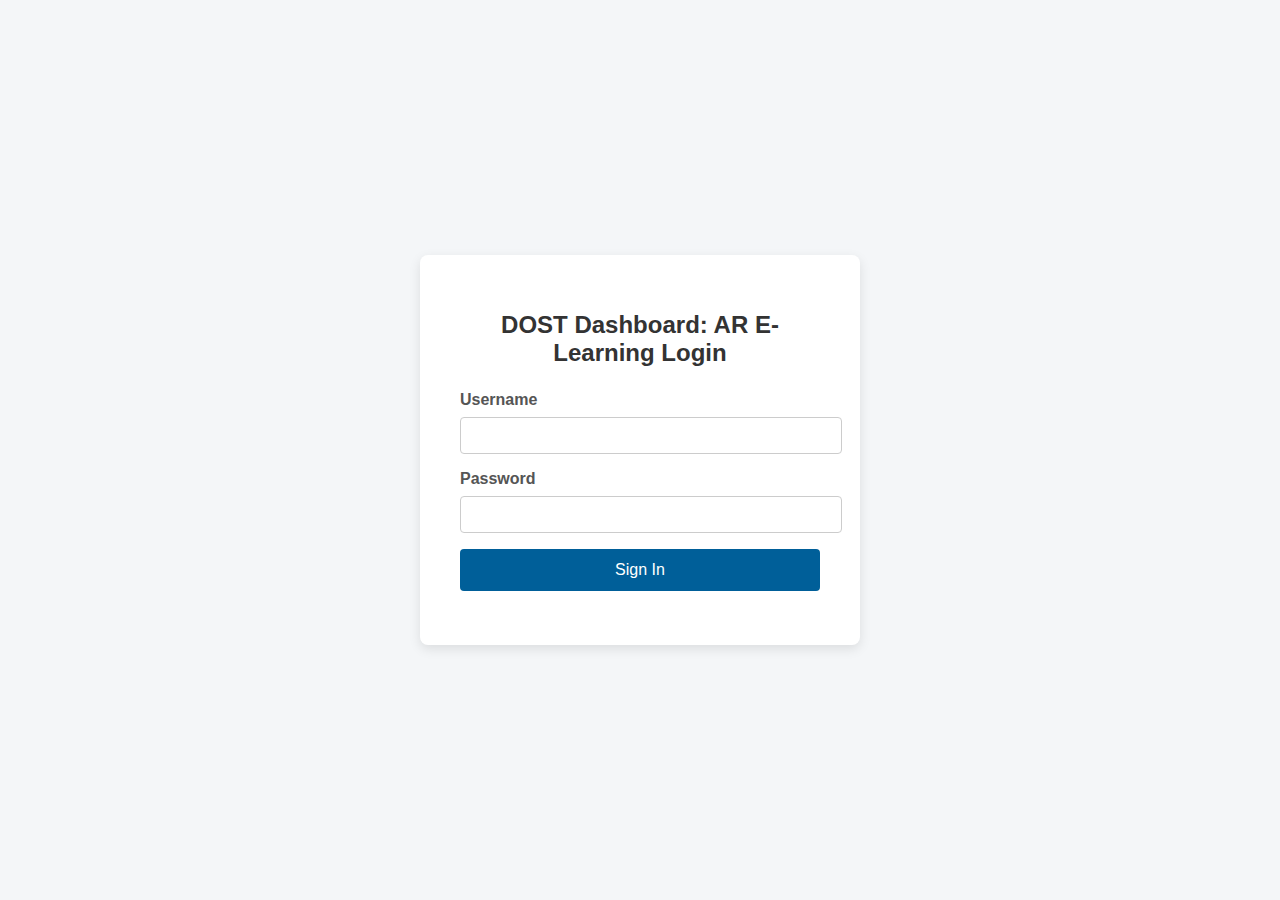
<file: AR_DASHBOARD_IMPLEMENTATION/TEMPLATES/AR_login.html>
<!DOCTYPE html>
<html lang="en">
<head>
  <meta charset="UTF-8" />
  <meta name="viewport" content="width=device-width, initial-scale=1.0" />
  <title>Sign In - AR E-Learning</title>
  <style>
    body { font-family: 'Segoe UI', Tahoma, Geneva, Verdana, sans-serif; background: #f4f6f8; display: flex; justify-content: center; align-items: center; height: 100vh; margin: 0; }
    .login-container { background: #ffffff; padding: 40px; border-radius: 8px; box-shadow: 0 4px 12px rgba(0,0,0,0.1); width: 360px; }
    .login-container h1 { margin-bottom: 24px; font-size: 24px; color: #333333; text-align: center; }
    .login-container label { display: block; margin-bottom: 8px; color: #555555; font-weight: 600; }
    .login-container input { width: 100%; padding: 10px; margin-bottom: 16px; border: 1px solid #cccccc; border-radius: 4px; }
    .login-container button { width: 100%; padding: 12px; background: #005f99; color: #ffffff; border: none; border-radius: 4px; font-size: 16px; cursor: pointer; }
    .login-container button:hover { background: #004a7c; }
    .error { color: #dc3545; font-size: 14px; }
  </style>
</head>
<body>
  <div class="login-container">
    <h1>DOST Dashboard: AR E-Learning Login</h1>
    <form id="loginForm">
      <label for="username">Username</label>
      <input type="text" id="username" required />
      <label for="password">Password</label>
      <input type="password" id="password" required />
      <button type="submit">Sign In</button>
      <p id="errorMsg" class="error"></p>
    </form>
  </div>
  <script src="../js/login.js"></script>
</body>
</html>
</file>
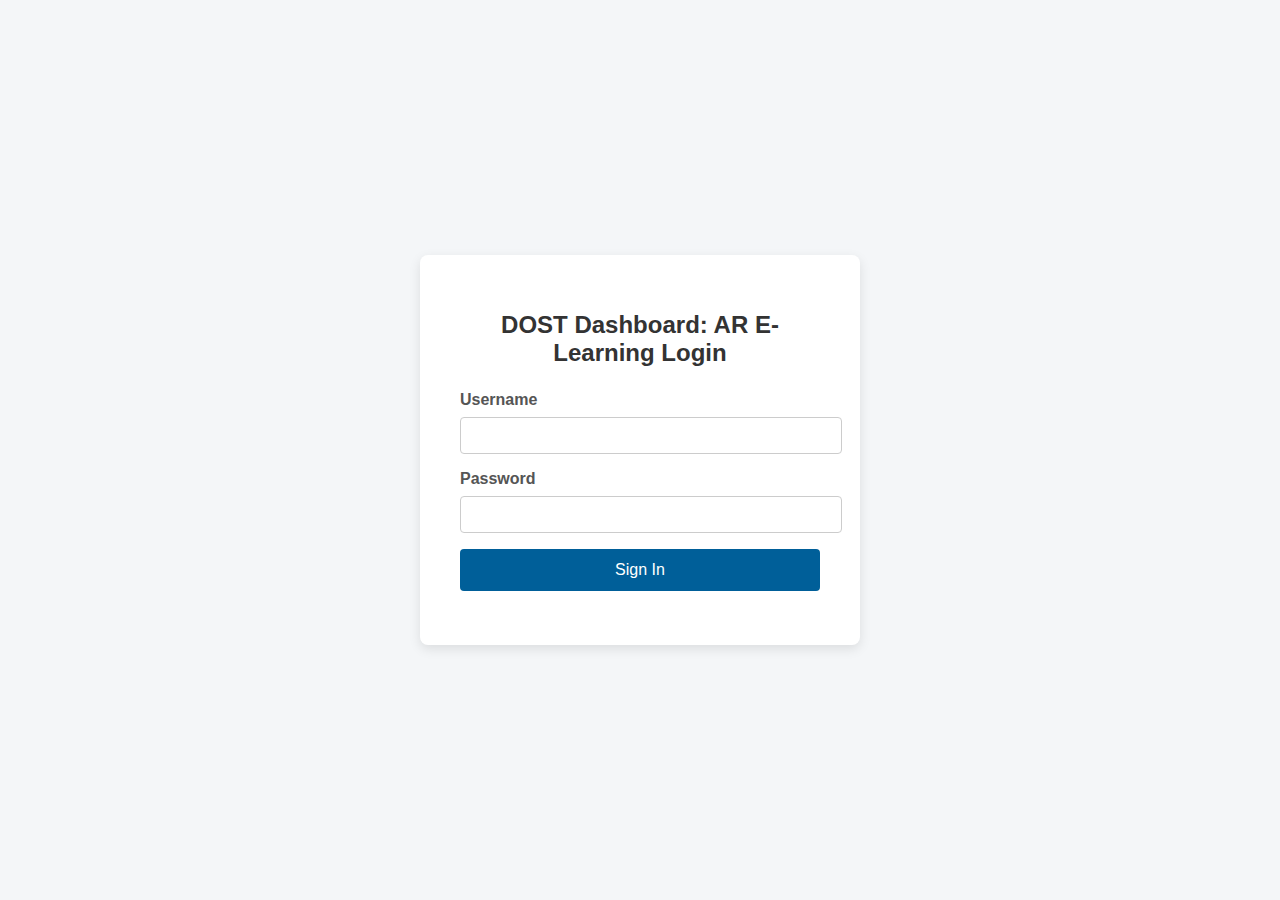
<file: AR_DASHBOARD_IMPLEMENTATION/TEMPLATES/AR_meetings.html>
<!DOCTYPE html>
<html lang="en">
    <head>
        <meta charset="UTF-8">
        <meta name="viewport" content="width=device-width, initial-scale=1.0">
        <title>AR Powered E-Learning Dashboard</title>
        <style>
            :root {
                --primary-color: #5eb7a9;
                --secondary-color: #7cc3b7;
                --accent-color: #3d7b72;
                --text-color: #333333;
                --light-color: #ffffff;
                --highlight-color: #ffc107;
                --danger-color: #dc3545;
                --success-color: #28a745;
                --border-color: #dee2e6;
                --shadow: 0 4px 6px rgba(0, 0, 0, 0.1);
            }
    
            * {
                margin: 0;
                padding: 0;
                box-sizing: border-box;
                font-family: 'Segoe UI', Tahoma, Geneva, Verdana, sans-serif;
            }
            
            body {
                background-color: #f8f0f0;
                color: var(--text-color);
            }
            
            .container {
                display: flex;
                min-height: calc(100vh - 60px);
            }
            
            /* Header Styles */
            .header {
                background: linear-gradient(to right, var(--primary-color), var(--accent-color));
                color: var(--light-color);
                text-align: center;
                padding: 15px;
                width: 100%;
                font-weight: bold;
                font-size: 24px;
                box-shadow: var(--shadow);
                height: 60px;
                display: flex;
                align-items: center;
                justify-content: center;
                position: relative;
            }
    
            .header-logo {
                position: absolute;
                left: 20px;
                height: 40px;
                width: 40px;
                background-color: var(--light-color);
                border-radius: 50%;
                display: flex;
                align-items: center;
                justify-content: center;
                color: var(--primary-color);
                font-weight: bold;
                font-size: 20px;
            }
            
            /* Sidebar Styles */
            .sidebar {
                width: 250px;
                background: linear-gradient(to bottom, var(--secondary-color), var(--primary-color));
                padding: 20px;
                transition: all 0.3s ease;
                border-right: 1px solid var(--border-color);
                position: relative;
                box-shadow: var(--shadow);
                z-index: 10;
            }
            
            .sidebar.collapsed {
                width: 70px;
            }
            
            .sidebar-toggle {
                position: absolute;
                right: 10px;
                top: 10px;
                background: var(--light-color);
                border: none;
                border-radius: 50%;
                width: 30px;
                height: 30px;
                font-size: 18px;
                cursor: pointer;
                display: flex;
                align-items: center;
                justify-content: center;
                box-shadow: var(--shadow);
            }
            
            .profile-section {
                text-align: center;
                margin-bottom: 30px;
                transition: all 0.3s ease;
            }
    
            .sidebar.collapsed .profile-section {
                transform: scale(0.6);
                margin-bottom: 40px;
            }
            
            .profile-pic {
                width: 120px;
                height: 120px;
                margin: 0 auto 15px;
                display: flex;
                justify-content: center;
                align-items: center;
                border: 3px solid var(--light-color);
                border-radius: 10px;
                padding: 5px;
                background-color: var(--light-color);
                box-shadow: var(--shadow);
                overflow: hidden;
            }
            
            .profile-pic svg {
                width: 100%;
                height: 100%;
            }
            
            .profile-name {
                font-weight: bold;
                color: var(--light-color);
                margin-bottom: 5px;
                transition: opacity 0.3s ease;
            }
    
            .sidebar.collapsed .profile-name {
                opacity: 0;
            }
    
            .user-level {
                color: var(--light-color);
                background-color: var(--accent-color);
                padding: 2px 8px;
                border-radius: 10px;
                font-size: 12px;
                display: inline-block;
                transition: opacity 0.3s ease;
            }
    
            .sidebar.collapsed .user-level {
                opacity: 0;
            }
            
            .sidebar-menu {
                list-style: none;
            }
            
            .sidebar-menu li {
                margin-bottom: 10px;
            }
            
            .menu-item {
                display: flex;
                align-items: center;
                width: 100%;
                padding: 12px 15px;
                background-color: rgba(255, 255, 255, 0.9);
                border: none;
                border-radius: 8px;
                cursor: pointer;
                font-weight: 600;
                text-transform: uppercase;
                transition: all 0.3s ease;
                text-decoration: none;
                color: var(--text-color);
                box-shadow: 0 2px 4px rgba(0, 0, 0, 0.1);
            }
    
            .menu-item.active {
                background-color: var(--accent-color);
                color: var(--light-color);
            }
            
            .menu-item:hover {
                background-color: var(--accent-color);
                color: var(--light-color);
                transform: translateY(-2px);
            }
    
            .menu-icon {
                margin-right: 15px;
                font-size: 18px;
                min-width: 20px;
                text-align: center;
            }
    
            .sidebar.collapsed .menu-text {
                display: none;
            }
    
            .sidebar.collapsed .menu-item {
                justify-content: center;
                padding: 12px;
            }
    
            .sidebar.collapsed .menu-icon {
                margin-right: 0;
                font-size: 20px;
            }
            
            .help-button {
                position: absolute;
                bottom: 20px;
                left: 50%;
                transform: translateX(-50%);
                padding: 10px 20px;
                background-color: var(--light-color);
                border: none;
                border-radius: 20px;
                cursor: pointer;
                font-weight: bold;
                color: var(--accent-color);
                box-shadow: var(--shadow);
                transition: all 0.3s ease;
                width: 80%;
            }
    
            .sidebar.collapsed .help-button {
                width: 40px;
                height: 40px;
                border-radius: 50%;
                display: flex;
                align-items: center;
                justify-content: center;
            }
    
            .sidebar.collapsed .help-text {
                display: none;
            }
            
            .help-button:hover {
                background-color: var(--accent-color);
                color: var(--light-color);
            }
            
            .help-button:after {
                content: "";
                position: absolute;
                bottom: -10px;
                left: 50%;
                margin-left: -10px;
                border-width: 10px 10px 0;
                border-style: solid;
                border-color: var(--light-color) transparent;
                transition: all 0.3s ease;
            }
    
            .help-button:hover:after {
                border-color: var(--accent-color) transparent;
            }
    
            .sidebar.collapsed .help-button:after {
                display: none;
            }
            
            /* Main Content */
            .main-content {
                flex: 1;
                background: linear-gradient(135deg, #e0f2f1, #b2dfdb);
                padding: 20px;
                transition: all 0.3s ease;
                overflow-y: auto;
                max-height: calc(100vh - 60px);
            }
            
            .dashboard-header {
                display: flex;
                justify-content: space-between;
                padding-bottom: 20px;
                border-bottom: 1px solid rgba(0, 0, 0, 0.1);
                margin-bottom: 20px;
            }
            
            .user-greeting {
                font-weight: bold;
                font-size: 22px;
                color: var(--accent-color);
            }
            
            .time-date {
                display: flex;
                background-color: rgba(255, 255, 255, 0.6);
                padding: 5px 15px;
                border-radius: 20px;
                box-shadow: 0 2px 4px rgba(0, 0, 0, 0.1);
            }
            
            .time-date div {
                margin-left: 20px;
                font-weight: 500;
            }
    
            .time-label, .date-label {
                font-weight: bold;
                color: var(--accent-color);
                margin-right: 5px;
            }
            
            .user-info {
                text-align: right;
                background-color: rgba(255, 255, 255, 0.6);
                padding: 5px 15px;
                border-radius: 10px;
                box-shadow: 0 2px 4px rgba(0, 0, 0, 0.1);
            }
    
            .username {
                font-weight: bold;
                color: var(--accent-color);
            }
    
            .last-login {
                font-size: 14px;
                color: #666;
            }
            
            /* Learning Progress Section */
            .learning-progress {
                background-color: var(--light-color);
                border-radius: 15px;
                padding: 20px;
                margin-top: 20px;
                display: flex;
                justify-content: space-between;
                box-shadow: var(--shadow);
            }
            
            .progress-title {
                color: var(--accent-color);
                margin-bottom: 15px;
                font-size: 18px;
                font-weight: bold;
            }
    
            .module-progress {
                flex: 2;
                border: 1px solid var(--border-color);
                border-radius: 10px;
                padding: 15px;
                position: relative;
                background-color: rgba(255, 255, 255, 0.8);
                box-shadow: inset 0 2px 4px rgba(0, 0, 0, 0.05);
            }
            
            .module-name {
                font-weight: bold;
                color: var(--accent-color);
                margin-bottom: 10px;
            }
            
            .progress-container {
                display: flex;
                align-items: center;
                justify-content: space-between;
            }
    
            .progress-bar {
                flex: 1;
                height: 10px;
                background-color: #e9ecef;
                border-radius: 5px;
                margin-right: 20px;
                overflow: hidden;
            }
    
            .progress-bar-fill {
                height: 100%;
                background: linear-gradient(to right, var(--primary-color), var(--accent-color));
                width: 50%;
                border-radius: 5px;
            }
            
            .progress-cylinder {
                width: 60px;
                height: 80px;
                border: 2px solid var(--accent-color);
                border-radius: 30px 30px 0 0;
                position: relative;
                overflow: hidden;
                background-color: rgba(255, 255, 255, 0.8);
                box-shadow: 0 2px 4px rgba(0, 0, 0, 0.1);
            }
            
            .progress-fill {
                position: absolute;
                bottom: 0;
                width: 100%;
                height: 50%;
                background: linear-gradient(to top, var(--primary-color), var(--accent-color));
            }
            
            .progress-text {
                position: absolute;
                top: 50%;
                left: 50%;
                transform: translate(-50%, -50%);
                font-weight: bold;
                color: var(--accent-color);
            }
            
            .next-module {
                flex: 1;
                text-align: center;
                display: flex;
                flex-direction: column;
                justify-content: space-between;
                margin-left: 20px;
            }
            
            .next-module-header {
                border: 1px solid var(--border-color);
                padding: 10px;
                font-weight: bold;
                border-radius: 10px;
                background-color: rgba(255, 255, 255, 0.8);
                color: var(--accent-color);
            }
    
            .resume-btn {
                padding: 12px;
                background: linear-gradient(to right, var(--primary-color), var(--accent-color));
                border: none;
                border-radius: 8px;
                cursor: pointer;
                font-weight: bold;
                color: var(--light-color);
                transition: all 0.3s ease;
                box-shadow: var(--shadow);
            }
    
            .resume-btn:hover {
                transform: translateY(-2px);
                box-shadow: 0 6px 12px rgba(0, 0, 0, 0.15);
            }
            
            /* Lower Sections */
            .lower-sections {
                display: flex;
                margin-top: 20px;
                gap: 20px;
                flex-wrap: wrap;
            }
            
            .course-overview {
                flex: 3;
                background-color: var(--light-color);
                padding: 20px;
                border-radius: 15px;
                box-shadow: var(--shadow);
                min-width: 300px;
            }
            
            .section-title {
                color: var(--accent-color);
                margin-bottom: 15px;
                font-size: 18px;
                font-weight: bold;
                border-bottom: 2px solid var(--primary-color);
                padding-bottom: 5px;
            }
            
            .module-list {
                border: 1px solid var(--border-color);
                border-radius: 10px;
                padding: 15px;
                background-color: rgba(255, 255, 255, 0.8);
            }
            
            .module-btn {
                width: 100%;
                padding: 12px 15px;
                margin-bottom: 10px;
                background-color: rgba(255, 255, 255, 0.9);
                border: 1px solid var(--border-color);
                border-radius: 8px;
                cursor: pointer;
                font-weight: 600;
                text-align: left;
                transition: all 0.3s ease;
                display: flex;
                justify-content: space-between;
                align-items: center;
            }
    
            .module-btn:last-child {
                margin-bottom: 0;
            }
            
            .module-btn:hover {
                background-color: var(--primary-color);
                color: var(--light-color);
            }
    
            .module-btn.active {
                background-color: var(--accent-color);
                color: var(--light-color);
            }
    
            .module-btn i {
                font-size: 16px;
            }
            
            .right-column {
                flex: 2;
                display: flex;
                flex-direction: column;
                gap: 20px;
                min-width: 250px;
            }
            
            .achievements {
                background-color: var(--light-color);
                border-radius: 15px;
                padding: 20px;
                flex: 2;
                box-shadow: var(--shadow);
            }
    
            .achievement-items {
                display: flex;
                flex-wrap: wrap;
                gap: 10px;
            }
    
            .achievement-badge {
                width: 80px;
                height: 80px;
                background-color: rgba(255, 255, 255, 0.8);
                border-radius: 50%;
                display: flex;
                align-items: center;
                justify-content: center;
                border: 2px solid var(--border-color);
                box-shadow: 0 2px 4px rgba(0, 0, 0, 0.1);
                color: #888;
                font-size: 12px;
                text-align: center;
                overflow: hidden;
                position: relative;
            }
    
            .achievement-badge.earned {
                border-color: var(--highlight-color);
                color: var(--accent-color);
                background-color: rgba(255, 252, 220, 0.8);
            }
    
            .achievement-badge i {
                font-size: 24px;
            }
    
            .badge-tooltip {
                position: absolute;
                bottom: -30px;
                left: 50%;
                transform: translateX(-50%);
                background-color: var(--accent-color);
                color: var(--light-color);
                padding: 3px 8px;
                border-radius: 5px;
                font-size: 10px;
                opacity: 0;
                transition: all 0.3s ease;
                width: 100px;
                text-align: center;
                pointer-events: none;
            }
    
            .achievement-badge:hover .badge-tooltip {
                bottom: -25px;
                opacity: 1;
            }
            
            .ar-help {
                background-color: var(--light-color);
                border-radius: 15px;
                padding: 20px;
                flex: 1;
                box-shadow: var(--shadow);
                display: flex;
                align-items: center;
                justify-content: center;
                font-weight: bold;
                color: var(--accent-color);
                cursor: pointer;
                transition: all 0.3s ease;
                background: linear-gradient(45deg, var(--light-color) 0%, rgba(94, 183, 169, 0.2) 100%);
            }
    
            .ar-help:hover {
                transform: translateY(-2px);
                box-shadow: 0 6px 12px rgba(0, 0, 0, 0.15);
            }
    
            .ar-help i {
                margin-right: 10px;
                font-size: 24px;
            }
    
            /* Profile Page Styles */
            .profile-page {
                display: none; /* Hidden by default */
            }
    
            .profile-header {
                display: flex;
                align-items: center;
                margin-bottom: 30px;
            }
    
            .profile-header-pic {
                width: 150px;
                height: 150px;
                border-radius: 15px;
                overflow: hidden;
                border: 4px solid var(--light-color);
                box-shadow: var(--shadow);
                margin-right: 30px;
                background-color: var(--light-color);
                display: flex;
                align-items: center;
                justify-content: center;
            }
    
            .profile-header-pic svg {
                width: 100%;
                height: 100%;
            }
    
            .profile-header-info h2 {
                color: var(--accent-color);
                margin-bottom: 10px;
            }
    
            .profile-stats {
                display: flex;
                margin-bottom: 15px;
            }
    
            .stat-item {
                margin-right: 30px;
                text-align: center;
            }
    
            .stat-value {
                font-size: 24px;
                font-weight: bold;
                color: var(--accent-color);
            }
    
            .stat-label {
                font-size: 14px;
                color: #666;
            }
    
            .profile-bio {
                color: #555;
                margin-bottom: 10px;
            }
    
            .edit-profile-btn {
                background-color: var(--primary-color);
                color: var(--light-color);
                border: none;
                padding: 8px 15px;
                border-radius: 5px;
                cursor: pointer;
                font-weight: bold;
                transition: all 0.3s ease;
            }
    
            .edit-profile-btn:hover {
                background-color: var(--accent-color);
            }
    
            .profile-content {
                display: flex;
                gap: 20px;
                flex-wrap: wrap;
            }
    
            .form-row {
                display: flex;
                margin-bottom: 15px;
                gap: 20px;
            }
    
            .form-group {
                flex: 1;
            }
    
            .form-label {
                display: block;
                margin-bottom: 5px;
                font-weight: 500;
                color: #555;
            }
    
            .form-control {
                width: 100%;
                padding: 10px;
                border: 1px solid var(--border-color);
                border-radius: 5px;
                font-size: 14px;
            }
    
            .form-control:focus {
                outline: none;
                border-color: var(--primary-color);
                box-shadow: 0 0 0 2px rgba(94, 183, 169, 0.2);
            }
    
            /* Additional pages can be styled as needed */
    
            /* Responsive Design */
            @media (max-width: 992px) {
                .learning-progress {
                    flex-direction: column;
                }
                
                .next-module {
                    margin-left: 0;
                    margin-top: 20px;
                }
                
                .lower-sections {
                    flex-direction: column;
                }
                
                .right-column {
                    width: 100%;
                }
            }
            
            @media (max-width: 768px) {
                .sidebar {
                    position: fixed;
                    height: 100%;
                    z-index: 1000;
                    transform: translateX(-100%);
                }
                
                .sidebar.active {
                    transform: translateX(0);
                }
                
                .sidebar-toggle {
                    right: -40px;
                    background-color: var(--primary-color);
                    color: var(--light-color);
                }
                
                .dashboard-header {
                    flex-direction: column;
                    align-items: flex-start;
                }
                
                .time-date, .user-info {
                    margin-top: 10px;
                }
            }
    
            /* Loading animation */
            .loader {
                border: 5px solid #f3f3f3;
                border-radius: 50%;
                border-top: 5px solid var(--primary-color);
                width: 40px;
                height: 40px;
                animation: spin 1s linear infinite;
                margin: 20px auto;
            }
    
            @keyframes spin {
                0% { transform: rotate(0deg); }
                100% { transform: rotate(360deg); }
            }
    
            /* Toast notification */
            .toast {
                position: fixed;
                bottom: 20px;
                right: 20px;
                background-color: var(--success-color);
                color: white;
                padding: 12px 24px;
                border-radius: 4px;
                box-shadow: 0 4px 8px rgba(0, 0, 0, 0.2);
                opacity: 0;
                transition: opacity 0.3s ease;
                z-index: 1000;
            }
    
            .toast.show {
                opacity: 1;
            }
        </style>
        <!-- Font Awesome Icons (free version) -->
        <link rel="stylesheet" href="https://cdnjs.cloudflare.com/ajax/libs/font-awesome/5.15.4/css/all.min.css">
    </head>
<body>
    <div class="header">
        <div class="header-logo">AR</div>
        DASHBOARD: AR POWERED E-LEARNING
    </div>
    
    <div class="container">
        <!-- Sidebar -->
        <div class="sidebar" id="sidebar">
            <button class="sidebar-toggle" id="sidebarToggle">
                <i class="fas fa-bars"></i>
            </button>
            
            <div class="profile-section">
                <div class="profile-pic">
                    <svg viewBox="0 0 100 100">
                        <circle cx="50" cy="30" r="20" stroke="black" stroke-width="2" fill="#e0f2f1" />
                        <line x1="50" y1="50" x2="50" y2="80" stroke="black" stroke-width="2" />
                        <line x1="30" y1="60" x2="70" y2="60" stroke="black" stroke-width="2" />
                        <line x1="50" y1="80" x2="30" y2="100" stroke="black" stroke-width="2" />
                        <line x1="50" y1="80" x2="70" y2="100" stroke="black" stroke-width="2" />
                    </svg>
                </div>
                <div class="profile-name">SAM JOHNSON</div>
                <div class="user-level">INTERMEDIATE</div>
            </div>
            
            <ul class="sidebar-menu">
                <li>
                    <a href="index.html" class="menu-item" data-page="dashboard">
                        <i class="fas fa-tachometer-alt menu-icon"></i>
                        <span class="menu-text">DASHBOARD</span>
                    </a>
                </li>
                <li>
                    <a href="AR_profile.html" class="menu-item" data-page="profile">
                        <i class="fas fa-user menu-icon"></i>
                        <span class="menu-text">PROFILE</span>
                    </a>
                </li>
                <li>
                    <a href="AR_course.html" class="menu-item" data-page="courses">
                        <i class="fas fa-book menu-icon"></i>
                        <span class="menu-text">COURSES</span>
                    </a>
                </li>
                <li>
                    <a href="AR_message.html" class="menu-item" data-page="messages">
                        <i class="fas fa-envelope menu-icon"></i>
                        <span class="menu-text">MESSAGES</span>
                    </a>
                </li>
                <li>
                    <a href="AR_meetings.html" class="menu-item active" data-page="meetings">
                        <i class="fas fa-calendar-alt menu-icon"></i>
                        <span class="menu-text">MEETINGS</span>
                    </a>
                </li>
                <li>
                    <a href="AR_settings.html" class="menu-item" data-page="settings">
                        <i class="fas fa-cog menu-icon"></i>
                        <span class="menu-text">SETTINGS</span>
                    </a>
                </li>
                <li>
                    <a href="#" onclick="logout()" class="menu-item" id="signoutBtn">
                        <i class="fas fa-sign-out-alt menu-icon"></i>
                        <span class="menu-text">SIGNOUT</span>
                    </a>
                    <script src="../js/logout.js"></script> 
                </li>
            </ul>
            
            <button class="help-button">
                <i class="fas fa-question-circle"></i>
                <span class="help-text">HELP?</span>
            </button>
        </div>
        
        <!-- Main Content - Meetings -->
        <div class="main-content">
            <div class="dashboard-header">
                <div class="user-greeting">Meetings & Sessions</div>
                <div class="time-date">
                    <div class="time"><span class="time-label">TIME:</span> <span id="currentTime">--:--</span></div>
                    <div class="date"><span class="date-label">DATE:</span> <span id="currentDate">--/--/----</span></div>
                </div>
                <div class="user-info">
                    <div class="username">USER NAME: SAM JOHNSON</div>
                    <div class="last-login">LAST LOGIN: 3 DAYS AGO</div>
                </div>
            </div>
            
            <!-- Calendar & Schedule -->
            <div style="display: flex; gap: 20px; flex-wrap: wrap;">
                <div style="flex: 2; min-width: 300px;">
                    <div style="background-color: var(--light-color); border-radius: 15px; padding: 20px; box-shadow: var(--shadow); margin-bottom: 20px;">
                        <h3 class="section-title">CALENDAR</h3>
                        
                        <div style="text-align: center; border: 1px solid var(--border-color); border-radius: 10px; padding: 15px; background-color: rgba(255, 255, 255, 0.8);">
                            <div style="display: flex; justify-content: space-between; align-items: center; margin-bottom: 15px;">
                                <button style="background: none; border: none; cursor: pointer;"><i class="fas fa-chevron-left"></i></button>
                                <h3 style="font-size: 18px; color: var(--accent-color);">MAY 2025</h3>
                                <button style="background: none; border: none; cursor: pointer;"><i class="fas fa-chevron-right"></i></button>
                            </div>
                            
                            <div style="display: grid; grid-template-columns: repeat(7, 1fr); gap: 5px; margin-bottom: 10px;">
                                <div style="font-weight: bold; color: var(--accent-color);">SUN</div>
                                <div style="font-weight: bold; color: var(--accent-color);">MON</div>
                                <div style="font-weight: bold; color: var(--accent-color);">TUE</div>
                                <div style="font-weight: bold; color: var(--accent-color);">WED</div>
                                <div style="font-weight: bold; color: var(--accent-color);">THU</div>
                                <div style="font-weight: bold; color: var(--accent-color);">FRI</div>
                                <div style="font-weight: bold; color: var(--accent-color);">SAT</div>
                            </div>
                            
                            <div style="display: grid; grid-template-columns: repeat(7, 1fr); gap: 5px;">
                                <div style="padding: 8px; color: #ccc;">27</div>
                                <div style="padding: 8px; color: #ccc;">28</div>
                                <div style="padding: 8px; color: #ccc;">29</div>
                                <div style="padding: 8px; color: #ccc;">30</div>
                                <div style="padding: 8px;">1</div>
                                <div style="padding: 8px;">2</div>
                                <div style="padding: 8px;">3</div>
                                <div style="padding: 8px; background-color: var(--accent-color); color: white; border-radius: 5px; position: relative;">
                                    4
                                    <span style="position: absolute; bottom: 2px; right: 2px; width: 5px; height: 5px; background-color: var(--highlight-color); border-radius: 50%;"></span>
                                </div>
                                <div style="padding: 8px; position: relative;">
                                    5
                                    <span style="position: absolute; bottom: 2px; right: 2px; width: 5px; height: 5px; background-color: var(--highlight-color); border-radius: 50%;"></span>
                                </div>
                                <div style="padding: 8px;">6</div>
                                <div style="padding: 8px;">7</div>
                                <div style="padding: 8px;">8</div>
                                <div style="padding: 8px; position: relative;">
                                    9
                                    <span style="position: absolute; bottom: 2px; right: 2px; width: 5px; height: 5px; background-color: var(--highlight-color); border-radius: 50%;"></span>
                                </div>
                                <div style="padding: 8px;">10</div>
                                <div style="padding: 8px;">11</div>
                                <div style="padding: 8px;">12</div>
                                <div style="padding: 8px;">13</div>
                                <div style="padding: 8px;">14</div>
                                <div style="padding: 8px;">15</div>
                                <div style="padding: 8px;">16</div>
                                <div style="padding: 8px;">17</div>
                                <div style="padding: 8px;">18</div>
                                <div style="padding: 8px;">19</div>
                                <div style="padding: 8px;">20</div>
                                <div style="padding: 8px; position: relative;">
                                    21
                                    <span style="position: absolute; bottom: 2px; right: 2px; width: 5px; height: 5px; background-color: var(--highlight-color); border-radius: 50%;"></span>
                                </div>
                                <div style="padding: 8px;">22</div>
                                <div style="padding: 8px;">23</div>
                                <div style="padding: 8px;">24</div>
                                <div style="padding: 8px;">25</div>
                                <div style="padding: 8px;">26</div>
                                <div style="padding: 8px;">27</div>
                                <div style="padding: 8px;">28</div>
                                <div style="padding: 8px;">29</div>
                                <div style="padding: 8px;">30</div>
                                <div style="padding: 8px;">31</div>
                                <div style="padding: 8px; color: #ccc;">1</div>
                            </div>
                        </div>
                    </div>
                </div>
                
                <div style="flex: 3; min-width: 300px;">
                    <div style="background-color: var(--light-color); border-radius: 15px; padding: 20px; box-shadow: var(--shadow); margin-bottom: 20px;">
                        <h3 class="section-title">UPCOMING MEETINGS</h3>
                        
                        <div class="module-list">
                            <div style="border: 1px solid var(--border-color); border-left: 4px solid var(--accent-color); padding: 15px; border-radius: 10px; margin-bottom: 15px; background-color: rgba(255, 255, 255, 0.8);">
                                <div style="display: flex; justify-content: space-between; align-items: center;">
                                    <h4 style="color: var(--accent-color);">AR LAB SESSION</h4>
                                    <span style="background-color: var(--primary-color); color: white; padding: 3px 10px; border-radius: 15px; font-size: 12px;">TOMORROW</span>
                                </div>
                                <div style="color: #555; margin: 10px 0;">Virtual lab session with Dr. Reynolds to practice AR tracking techniques.</div>
                                <div style="display: flex; justify-content: space-between; align-items: center;">
                                    <div>
                                        <i class="far fa-clock" style="color: var(--accent-color);"></i> 2:00 PM - 3:30 PM
                                    </div>
                                    <button style="background-color: var(--accent-color); color: white; border: none; padding: 5px 15px; border-radius: 5px; cursor: pointer;">JOIN</button>
                                </div>
                            </div>
                            
                            <div style="border: 1px solid var(--border-color); border-left: 4px solid var(--highlight-color); padding: 15px; border-radius: 10px; margin-bottom: 15px; background-color: rgba(255, 255, 255, 0.8);">
                                <div style="display: flex; justify-content: space-between; align-items: center;">
                                    <h4 style="color: var(--accent-color);">STUDY GROUP MEETING</h4>
                                    <span style="background-color: var(--highlight-color); color: black; padding: 3px 10px; border-radius: 15px; font-size: 12px;">MAY 9</span>
                                </div>
                                <div style="color: #555; margin: 10px 0;">Group discussion about final AR project requirements.</div>
                                <div style="display: flex; justify-content: space-between; align-items: center;">
                                    <div>
                                        <i class="far fa-clock" style="color: var(--accent-color);"></i> 4:00 PM - 5:00 PM
                                    </div>
                                    <button style="background-color: var(--accent-color); color: white; border: none; padding: 5px 15px; border-radius: 5px; cursor: pointer;">JOIN</button>
                                </div>
                            </div>
                            
                            <div style="border: 1px solid var(--border-color); border-left: 4px solid var(--highlight-color); padding: 15px; border-radius: 10px; margin-bottom: 15px; background-color: rgba(255, 255, 255, 0.8);">
                                <div style="display: flex; justify-content: space-between; align-items: center;">
                                    <h4 style="color: var(--accent-color);">INDUSTRY EXPERT TALK</h4>
                                    <span style="background-color: var(--highlight-color); color: black; padding: 3px 10px; border-radius: 15px; font-size: 12px;">MAY 21</span>
                                </div>
                                <div style="color: #555; margin: 10px 0;">Guest lecture by Jane Wong from Metaverse Technologies about AR in industry.</div>
                                <div style="display: flex; justify-content: space-between; align-items: center;">
                                    <div>
                                        <i class="far fa-clock" style="color: var(--accent-color);"></i> 1:00 PM - 2:30 PM
                                    </div>
                                    <button style="background-color: var(--primary-color); color: white; border: none; padding: 5px 15px; border-radius: 5px; cursor: pointer;">RSVP</button>
                                </div>
                            </div>
                            
                            <button style="width: 100%; padding: 12px; background: linear-gradient(to right, var(--primary-color), var(--accent-color)); border: none; border-radius: 8px; cursor: pointer; font-weight: bold; color: var(--light-color); box-shadow: var(--shadow);">
                                <i class="fas fa-plus-circle"></i> SCHEDULE NEW MEETING
                            </button>
                        </div>
                    </div>
                </div>
            </div>
            
            <!-- Meeting Resources -->
            <div class="course-overview">
                <h3 class="section-title">MEETING RESOURCES</h3>
                <div class="module-list" style="display: flex; flex-wrap: wrap; gap: 15px;">
                    <div style="flex: 1; min-width: 250px; border: 1px solid var(--border-color); padding: 15px; border-radius: 10px; background-color: rgba(255, 255, 255, 0.8);">
                        <div style="color: var(--accent-color); font-weight: bold; font-size: 16px; margin-bottom: 10px; display: flex; align-items: center;">
                            <i class="fas fa-file-pdf" style="margin-right: 10px; font-size: 20px;"></i>
                            AR TRACKING TECHNIQUES
                        </div>
                        <div style="color: #555; margin-bottom: 15px;">Required reading for tomorrow's lab session (5 pages)</div>
                        <button style="background-color: var(--primary-color); color: white; border: none; padding: 8px 15px; border-radius: 5px; cursor: pointer; width: 100%;">
                            <i class="fas fa-download"></i> DOWNLOAD
                        </button>
                    </div>
                    
                    <div style="flex: 1; min-width: 250px; border: 1px solid var(--border-color); padding: 15px; border-radius: 10px; background-color: rgba(255, 255, 255, 0.8);">
                        <div style="color: var(--accent-color); font-weight: bold; font-size: 16px; margin-bottom: 10px; display: flex; align-items: center;">
                            <i class="fas fa-video" style="margin-right: 10px; font-size: 20px;"></i>
                            PREVIOUS SESSION RECORDING
                        </div>
                        <div style="color: #555; margin-bottom: 15px;">Recording of last week's AR visualization tutorial (45 min)</div>
                        <button style="background-color: var(--primary-color); color: white; border: none; padding: 8px 15px; border-radius: 5px; cursor: pointer; width: 100%;">
                            <i class="fas fa-play"></i> WATCH
                        </button>
                    </div>
                    
                    <div style="flex: 1; min-width: 250px; border: 1px solid var(--border-color); padding: 15px; border-radius: 10px; background-color: rgba(255, 255, 255, 0.8);">
                        <div style="color: var(--accent-color); font-weight: bold; font-size: 16px; margin-bottom: 10px; display: flex; align-items: center;">
                            <i class="fas fa-chart-bar" style="margin-right: 10px; font-size: 20px;"></i>
                            MEETING ANALYTICS
                        </div>
                        <div style="color: #555; margin-bottom: 15px;">Your participation metrics and engagement stats</div>
                        <button style="background-color: var(--primary-color); color: white; border: none; padding: 8px 15px; border-radius: 5px; cursor: pointer; width: 100%;">
                            <i class="fas fa-eye"></i> VIEW
                        </button>
                    </div>
                </div>
            </div>
        </div>
    </div>
    
    <script>
        // Sidebar Toggle Functionality
        document.getElementById('sidebarToggle').addEventListener('click', function() {
            document.getElementById('sidebar').classList.toggle('collapsed');
        });
        
        // Settings Sidebar Navigation
        document.querySelectorAll('.settings-sidebar a').forEach(link => {
            link.addEventListener('click', function(e) {
                e.preventDefault();
                
                // Remove active class from all links
                document.querySelectorAll('.settings-sidebar a').forEach(item => {
                    item.classList.remove('active');
                });
                
                // Add active class to clicked link
                this.classList.add('active');
                
                // Scroll to target section
                const targetId = this.getAttribute('href').substring(1);
                const targetElement = document.getElementById(targetId);
                
                if (targetElement) {
                    targetElement.scrollIntoView({
                        behavior: 'smooth'
                    });
                }
            });
        });
        
        // Signout Functionality
        document.getElementById('signoutBtn').addEventListener('click', function(e) {
            e.preventDefault();
            if (confirm('Are you sure you want to sign out?')) {
                window.location.href = 'AR_login.html';
            }
        });
        
        // Help Button Functionality
        document.querySelector('.help-button').addEventListener('click', function() {
            alert('Help Center: For assistance with the AR Powered E-Learning platform, please visit our Help Center or contact support at support@ar-elearning.com');
        });
    </script>
    <script src="../js/authGuard.js"></script>
</body>
</html>
</file>
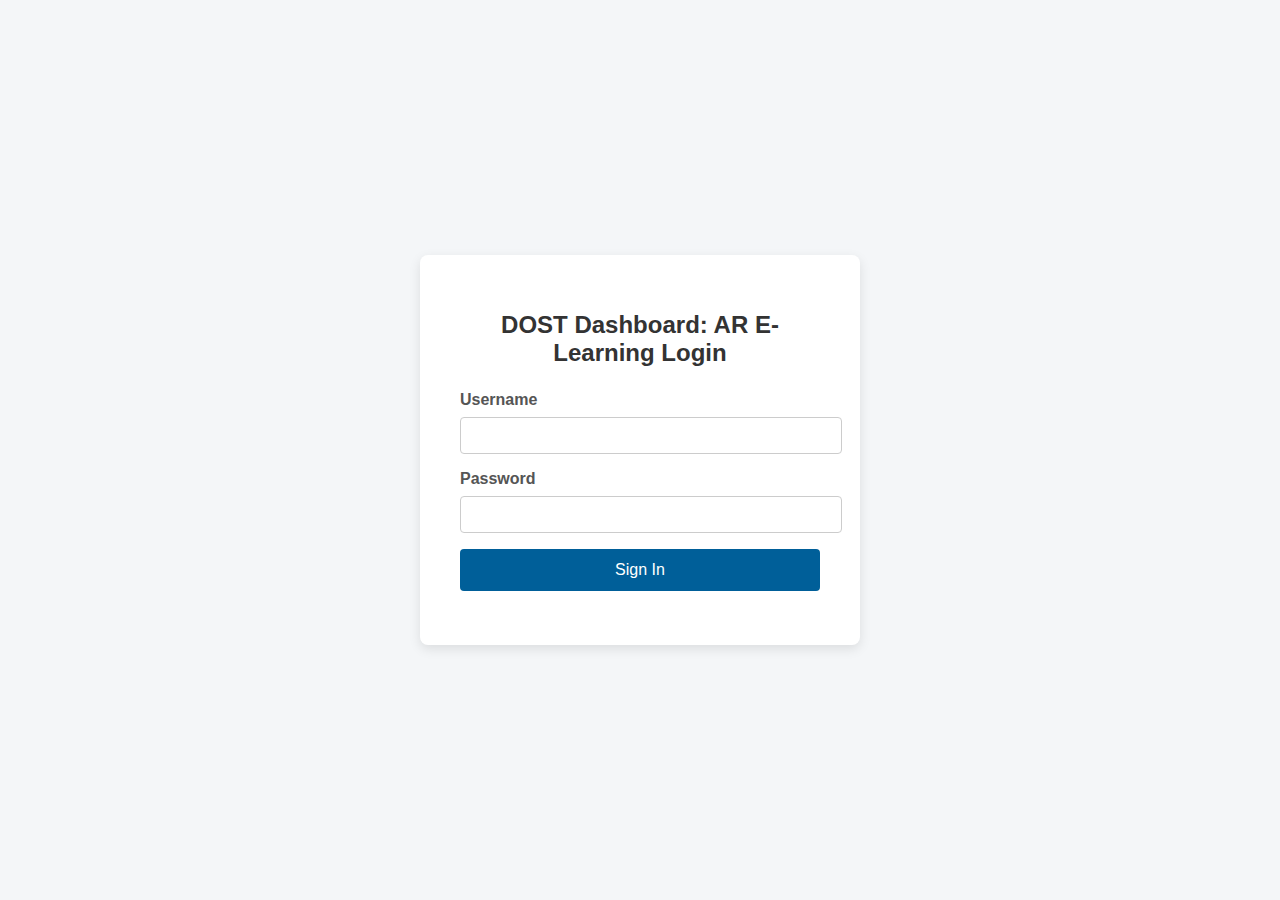
<file: AR_DASHBOARD_IMPLEMENTATION/TEMPLATES/AR_profile.html>
<!DOCTYPE html>
<html lang="en">
<head>
    <meta charset="UTF-8">
    <meta name="viewport" content="width=device-width, initial-scale=1.0">
    <title>AR Powered E-Learning - Profile</title>
    <link rel="stylesheet" href="https://cdnjs.cloudflare.com/ajax/libs/font-awesome/5.15.4/css/all.min.css">
    <style>
        :root {
            --primary-color: #5eb7a9;
            --secondary-color: #7cc3b7;
            --accent-color: #3d7b72;
            --text-color: #333333;
            --light-color: #ffffff;
            --highlight-color: #ffc107;
            --danger-color: #dc3545;
            --success-color: #28a745;
            --border-color: #dee2e6;
            --shadow: 0 4px 6px rgba(0, 0, 0, 0.1);
            --input-bg: #f8f9fa;
        }

        * {
            margin: 0;
            padding: 0;
            box-sizing: border-box;
            font-family: 'Segoe UI', Tahoma, Geneva, Verdana, sans-serif;
        }
        
        body {
            background-color: #f0f0f0;
            color: var(--text-color);
        }
        
        .container {
            display: flex;
            min-height: calc(100vh - 60px);
        }
        
        /* Header Styles */
        .header {
            background: linear-gradient(to right, var(--primary-color), var(--accent-color));
            color: var(--light-color);
            text-align: center;
            padding: 15px;
            width: 100%;
            font-weight: bold;
            font-size: 24px;
            box-shadow: var(--shadow);
            height: 60px;
            display: flex;
            align-items: center;
            justify-content: center;
            position: relative;
        }

        .header-logo {
            position: absolute;
            left: 20px;
            height: 40px;
            width: 40px;
            background-color: var(--light-color);
            border-radius: 50%;
            display: flex;
            align-items: center;
            justify-content: center;
            color: var(--primary-color);
            font-weight: bold;
            font-size: 20px;
        }
        
        /* Sidebar Styles */
        .sidebar {
            width: 250px;
            background: linear-gradient(to bottom, var(--secondary-color), var(--primary-color));
            padding: 20px;
            transition: all 0.3s ease;
            border-right: 1px solid var(--border-color);
            position: relative;
            box-shadow: var(--shadow);
            z-index: 10;
        }
        
        .sidebar.collapsed {
            width: 70px;
        }
        
        .sidebar-toggle {
            position: absolute;
            right: 10px;
            top: 10px;
            background: var(--light-color);
            border: none;
            border-radius: 50%;
            width: 30px;
            height: 30px;
            font-size: 18px;
            cursor: pointer;
            display: flex;
            align-items: center;
            justify-content: center;
            box-shadow: var(--shadow);
        }
        
        .profile-section {
            text-align: center;
            margin-bottom: 30px;
            transition: all 0.3s ease;
        }

        .sidebar.collapsed .profile-section {
            transform: scale(0.6);
            margin-bottom: 40px;
        }
        
        .profile-pic {
            width: 120px;
            height: 120px;
            margin: 0 auto 15px;
            display: flex;
            justify-content: center;
            align-items: center;
            border: 3px solid var(--light-color);
            border-radius: 10px;
            padding: 5px;
            background-color: var(--light-color);
            box-shadow: var(--shadow);
            overflow: hidden;
        }
        
        .profile-pic svg {
            width: 100%;
            height: 100%;
        }
        
        .profile-name {
            font-weight: bold;
            color: var(--light-color);
            margin-bottom: 5px;
            transition: opacity 0.3s ease;
        }

        .sidebar.collapsed .profile-name {
            opacity: 0;
        }

        .user-level {
            color: var(--light-color);
            background-color: var(--accent-color);
            padding: 2px 8px;
            border-radius: 10px;
            font-size: 12px;
            display: inline-block;
            transition: opacity 0.3s ease;
        }

        .sidebar.collapsed .user-level {
            opacity: 0;
        }
        
        .sidebar-menu {
            list-style: none;
        }
        
        .sidebar-menu li {
            margin-bottom: 10px;
        }
        
        .menu-item {
            display: flex;
            align-items: center;
            width: 100%;
            padding: 12px 15px;
            background-color: rgba(255, 255, 255, 0.9);
            border: none;
            border-radius: 8px;
            cursor: pointer;
            font-weight: 600;
            text-transform: uppercase;
            transition: all 0.3s ease;
            text-decoration: none;
            color: var(--text-color);
            box-shadow: 0 2px 4px rgba(0, 0, 0, 0.1);
        }

        .menu-item.active {
            background-color: var(--accent-color);
            color: var(--light-color);
        }
        
        .menu-item:hover {
            background-color: var(--accent-color);
            color: var(--light-color);
            transform: translateY(-2px);
        }

        .menu-icon {
            margin-right: 15px;
            font-size: 18px;
            min-width: 20px;
            text-align: center;
        }

        .sidebar.collapsed .menu-text {
            display: none;
        }

        .sidebar.collapsed .menu-item {
            justify-content: center;
            padding: 12px;
        }

        .sidebar.collapsed .menu-icon {
            margin-right: 0;
            font-size: 20px;
        }
        
        .help-button {
            position: absolute;
            bottom: 20px;
            left: 50%;
            transform: translateX(-50%);
            padding: 10px 20px;
            background-color: var(--light-color);
            border: none;
            border-radius: 20px;
            cursor: pointer;
            font-weight: bold;
            color: var(--accent-color);
            box-shadow: var(--shadow);
            transition: all 0.3s ease;
            width: 80%;
        }

        .sidebar.collapsed .help-button {
            width: 40px;
            height: 40px;
            border-radius: 50%;
            display: flex;
            align-items: center;
            justify-content: center;
        }

        .sidebar.collapsed .help-text {
            display: none;
        }
        
        .help-button:hover {
            background-color: var(--accent-color);
            color: var(--light-color);
        }
        
        .help-button:after {
            content: "";
            position: absolute;
            bottom: -10px;
            left: 50%;
            margin-left: -10px;
            border-width: 10px 10px 0;
            border-style: solid;
            border-color: var(--light-color) transparent;
            transition: all 0.3s ease;
        }

        .help-button:hover:after {
            border-color: var(--accent-color) transparent;
        }

        .sidebar.collapsed .help-button:after {
            display: none;
        }
        
        /* Main Content */
        .main-content {
            flex: 1;
            background: linear-gradient(135deg, #e0f2f1, #b2dfdb);
            padding: 20px;
            transition: all 0.3s ease;
            overflow-y: auto;
            max-height: calc(100vh - 60px);
        }
        
        .page-header {
            display: flex;
            justify-content: space-between;
            align-items: center;
            margin-bottom: 25px;
        }
        
        .page-title {
            font-size: 24px;
            font-weight: bold;
            color: var(--accent-color);
        }
        
        .breadcrumb {
            background-color: rgba(255, 255, 255, 0.6);
            padding: 8px 15px;
            border-radius: 20px;
            display: flex;
            align-items: center;
            box-shadow: var(--shadow);
        }
        
        .breadcrumb a {
            color: var(--accent-color);
            text-decoration: none;
            transition: all 0.3s ease;
        }
        
        .breadcrumb a:hover {
            color: var(--primary-color);
        }
        
        .breadcrumb .separator {
            margin: 0 10px;
            color: #888;
        }
        
        .breadcrumb .current {
            font-weight: bold;
            color: var(--text-color);
        }
        
        /* Profile Page Specific Styles */
        .profile-container {
            display: flex;
            flex-wrap: wrap;
            gap: 20px;
        }
        
        .profile-card {
            background-color: var(--light-color);
            border-radius: 15px;
            box-shadow: var(--shadow);
            overflow: hidden;
            flex: 1;
            min-width: 300px;
        }
        
        .profile-card-header {
            background: linear-gradient(to right, var(--primary-color), var(--accent-color));
            color: var(--light-color);
            padding: 20px;
            position: relative;
        }
        
        .profile-image-container {
            display: flex;
            justify-content: center;
        }
        
        .profile-image {
            width: 150px;
            height: 150px;
            border-radius: 50%;
            border: 5px solid var(--light-color);
            background-color: var(--light-color);
            display: flex;
            align-items: center;
            justify-content: center;
            margin-bottom: -75px;
            position: relative;
            z-index: 2;
            box-shadow: var(--shadow);
            overflow: hidden;
        }
        
        .change-photo {
            position: absolute;
            bottom: 5px;
            right: 5px;
            background-color: var(--light-color);
            color: var(--accent-color);
            width: 32px;
            height: 32px;
            border-radius: 50%;
            display: flex;
            align-items: center;
            justify-content: center;
            cursor: pointer;
            transition: all 0.3s ease;
        }
        
        .change-photo:hover {
            background-color: var(--primary-color);
        }
        
        .profile-card-body {
            padding: 90px 20px 20px;
            text-align: center;
        }
        
        .profile-info {
            background-color: var(--light-color);
            border-radius: 15px;
            box-shadow: var(--shadow);
            padding: 20px;
            flex: 2;
            min-width: 300px;
        }
        
        .info-section {
            margin-bottom: 25px;
        }
        
        .section-title {
            color: var(--accent-color);
            font-size: 18px;
            font-weight: bold;
            margin-bottom: 15px;
            padding-bottom: 5px;
            border-bottom: 2px solid var(--primary-color);
        }
        
        .info-grid {
            display: grid;
            grid-template-columns: repeat(auto-fill, minmax(250px, 1fr));
            gap: 20px;
        }
        
        .info-item {
            margin-bottom: 15px;
        }
        
        .info-label {
            display: block;
            font-weight: 500;
            color: #666;
            margin-bottom: 5px;
            font-size: 14px;
        }
        
        .info-value {
            display: block;
            padding: 10px;
            background-color: var(--input-bg);
            border-radius: 5px;
            border: 1px solid var(--border-color);
            font-size: 16px;
            color: var(--text-color);
            width: 100%;
        }
        
        .info-value:focus {
            outline: none;
            border-color: var(--primary-color);
            box-shadow: 0 0 0 2px rgba(94, 183, 169, 0.2);
        }
        
        .education-section, .certification-section {
            margin-top: 25px;
        }
        
        .history-item {
            background-color: var(--input-bg);
            border-radius: 5px;
            padding: 15px;
            margin-bottom: 15px;
            border-left: 4px solid var(--primary-color);
        }
        
        .history-header {
            display: flex;
            justify-content: space-between;
            margin-bottom: 10px;
        }
        
        .history-title {
            font-weight: bold;
            color: var(--accent-color);
        }
        
        .history-date {
            color: #666;
            font-size: 14px;
        }
        
        .history-description {
            color: #555;
            font-size: 14px;
        }

        .button-group {
            display: flex;
            justify-content: flex-end;
            margin-top: 30px;
            gap: 15px;
        }
        
        .button {
            padding: 12px 25px;
            border-radius: 5px;
            font-weight: bold;
            cursor: pointer;
            transition: all 0.3s ease;
            border: none;
        }
        
        .primary-button {
            background-color: var(--primary-color);
            color: var(--light-color);
        }
        
        .primary-button:hover {
            background-color: var(--accent-color);
            transform: translateY(-2px);
        }
        
        .secondary-button {
            background-color: #e9ecef;
            color: var(--text-color);
        }
        
        .secondary-button:hover {
            background-color: #dee2e6;
            transform: translateY(-2px);
        }

        /* Skills Section */
        .skills-section {
            background-color: var(--light-color);
            border-radius: 15px;
            box-shadow: var(--shadow);
            padding: 20px;
            margin-top: 20px;
        }

        .skill-bars {
            margin-top: 20px;
        }

        .skill-item {
            margin-bottom: 20px;
        }

        .skill-info {
            display: flex;
            justify-content: space-between;
            margin-bottom: 5px;
        }

        .skill-name {
            font-weight: 500;
            color: var(--text-color);
        }

        .skill-percentage {
            color: var(--accent-color);
            font-weight: 500;
        }

        .skill-progress {
            height: 8px;
            background-color: #e9ecef;
            border-radius: 4px;
            overflow: hidden;
        }

        .skill-bar {
            height: 100%;
            background: linear-gradient(to right, var(--primary-color), var(--accent-color));
        }

        /* Activity Section */
        .activity-section {
            background-color: var(--light-color);
            border-radius: 15px;
            box-shadow: var(--shadow);
            padding: 20px;
            margin-top: 20px;
        }

        .activity-list {
            margin-top: 15px;
        }

        .activity-item {
            display: flex;
            margin-bottom: 15px;
            padding-bottom: 15px;
            border-bottom: 1px solid var(--border-color);
        }

        .activity-item:last-child {
            border-bottom: none;
            margin-bottom: 0;
        }

        .activity-icon {
            width: 40px;
            height: 40px;
            background-color: rgba(94, 183, 169, 0.2);
            color: var(--accent-color);
            border-radius: 50%;
            display: flex;
            align-items: center;
            justify-content: center;
            margin-right: 15px;
            flex-shrink: 0;
        }

        .activity-content {
            flex: 1;
        }

        .activity-title {
            font-weight: 500;
            margin-bottom: 5px;
            color: var(--text-color);
        }

        .activity-time {
            font-size: 12px;
            color: #777;
        }

        /* Media Queries */
        @media (max-width: 992px) {
            .profile-container {
                flex-direction: column;
            }
        }
        
        @media (max-width: 768px) {
            .sidebar {
                position: fixed;
                height: 100%;
                z-index: 1000;
                transform: translateX(-100%);
            }
            
            .sidebar.active {
                transform: translateX(0);
            }
            
            .sidebar-toggle {
                right: -40px;
                background-color: var(--primary-color);
                color: var(--light-color);
            }
            
            .info-grid {
                grid-template-columns: 1fr;
            }
        }

        /* Toast notification */
        .toast {
            position: fixed;
            bottom: 20px;
            right: 20px;
            background-color: var(--success-color);
            color: white;
            padding: 12px 24px;
            border-radius: 4px;
            box-shadow: 0 4px 8px rgba(0, 0, 0, 0.2);
            opacity: 0;
            transition: opacity 0.3s ease;
            z-index: 1000;
        }

        .toast.show {
            opacity: 1;
        }
    </style>
</head>
<body>
    <div class="header">
        <div class="header-logo">AR</div>
        DASHBOARD: AR POWERED E-LEARNING
    </div>
    
    <div class="container">
        <!-- Sidebar -->
        <div class="sidebar" id="sidebar">
            <button class="sidebar-toggle" id="sidebarToggle">
                <i class="fas fa-bars"></i>
            </button>
            
            <div class="profile-section">
                <div class="profile-pic">
                    <svg viewBox="0 0 100 100">
                        <circle cx="50" cy="30" r="20" stroke="black" stroke-width="2" fill="#e0f2f1" />
                        <line x1="50" y1="50" x2="50" y2="80" stroke="black" stroke-width="2" />
                        <line x1="30" y1="60" x2="70" y2="60" stroke="black" stroke-width="2" />
                        <line x1="50" y1="80" x2="30" y2="100" stroke="black" stroke-width="2" />
                        <line x1="50" y1="80" x2="70" y2="100" stroke="black" stroke-width="2" />
                    </svg>
                </div>
                <div class="profile-name">SAM JOHNSON</div>
                <div class="user-level">INTERMEDIATE</div>
            </div>
            
            <ul class="sidebar-menu">
                <li>
                    <a href="index.html" class="menu-item" data-page="dashboard">
                        <i class="fas fa-tachometer-alt menu-icon"></i>
                        <span class="menu-text">DASHBOARD</span>
                    </a>
                </li>
                <li>
                    <a href="#" class="menu-item active" data-page="profile">
                        <i class="fas fa-user menu-icon"></i>
                        <span class="menu-text">PROFILE</span>
                    </a>
                </li>
                <li>
                    <a href="AR_course.html" class="menu-item" data-page="courses">
                        <i class="fas fa-book menu-icon"></i>
                        <span class="menu-text">COURSES</span>
                    </a>
                </li>
                <li>
                    <a href="AR_message.html" class="menu-item" data-page="messages">
                        <i class="fas fa-envelope menu-icon"></i>
                        <span class="menu-text">MESSAGES</span>
                    </a>
                </li>
                <li>
                    <a href="AR_meetings.html" class="menu-item" data-page="meetings">
                        <i class="fas fa-calendar-alt menu-icon"></i>
                        <span class="menu-text">MEETINGS</span>
                    </a>
                </li>
                <li>
                    <a href="AR_settings.html" class="menu-item" data-page="settings">
                        <i class="fas fa-cog menu-icon"></i>
                        <span class="menu-text">SETTINGS</span>
                    </a>
                </li>
                <li>
                    <a href="AR_signout.html" class="menu-item" id="signoutBtn">
                        <i class="fas fa-sign-out-alt menu-icon"></i>
                        <span class="menu-text">SIGNOUT</span>
                    </a>
                </li>
            </ul>
            
            <button class="help-button">
                <i class="fas fa-question-circle"></i>
                <span class="help-text">HELP?</span>
            </button>
        </div>
        
        <!-- Main Content - Profile Page -->
        <div class="main-content">
            <div class="page-header">
                <div class="page-title">My Profile</div>
                <div class="breadcrumb">
                    <a href="index.html">Dashboard</a>
                    <span class="separator">/</span>
                    <span class="current">Profile</span>
                </div>
            </div>
            
            <!-- Profile Content -->
            <div class="profile-container">
                <!-- Profile Card -->
                <div class="profile-card">
                    <div class="profile-card-header">
                        <div class="profile-image-container">
                            <div class="profile-image">
                                <svg viewBox="0 0 100 100">
                                    <circle cx="50" cy="40" r="25" stroke="black" stroke-width="2" fill="#e0f2f1" />
                                    <line x1="50" y1="65" x2="50" y2="100" stroke="black" stroke-width="2" />
                                    <line x1="25" y1="75" x2="75" y2="75" stroke="black" stroke-width="2" />
                                    <line x1="50" y1="100" x2="25" y2="125" stroke="black" stroke-width="2" />
                                    <line x1="50" y1="100" x2="75" y2="125" stroke="black" stroke-width="2" />
                                </svg>
                                
                            </div>
                            <div class="change-photo">
                                    <i class="fas fa-camera"></i>
                                </div>
                        </div>
                    </div>
                    <div class="profile-card-body">
                        <h2>Sam Johnson</h2>
                        <p style="color: #666; margin: 5px 0 15px;">AR Learning Student</p>
                        
                        <div style="display: flex; justify-content: space-around; margin-bottom: 20px;">
                            <div>
                                <div style="font-size: 24px; font-weight: bold; color: var(--accent-color);">8</div>
                                <div style="font-size: 14px; color: #666;">Courses</div>
                            </div>
                            <div>
                                <div style="font-size: 24px; font-weight: bold; color: var(--accent-color);">12</div>
                                <div style="font-size: 14px; color: #666;">Badges</div>
                            </div>
                            <div>
                                <div style="font-size: 24px; font-weight: bold; color: var(--accent-color);">95%</div>
                                <div style="font-size: 14px; color: #666;">Rating</div>
                            </div>
                        </div>
                        
                        <button class="button primary-button">
                            <i class="fas fa-edit"></i> Edit Profile
                        </button>
                    </div>
                </div>
                
                <!-- Profile Information -->
                <div class="profile-info">
                    <div class="info-section">
                        <h3 class="section-title">Personal Information</h3>
                        <div class="info-grid">
                            <div class="info-item">
                                <label class="info-label">First Name</label>
                                <input type="text" class="info-value" value="Sam" placeholder="First Name">
                            </div>
                            <div class="info-item">
                                <label class="info-label">Last Name</label>
                                <input type="text" class="info-value" value="Johnson" placeholder="Last Name">
                            </div>
                            <div class="info-item">
                                <label class="info-label">Email Address</label>
                                <input type="email" class="info-value" value="sam.johnson@example.com" placeholder="Email Address">
                            </div>
                            <div class="info-item">
                                <label class="info-label">Phone Number</label>
                                <input type="tel" class="info-value" value="+1 (555) 123-4567" placeholder="Phone Number">
                            </div>
                            <div class="info-item">
                                <label class="info-label">Date of Birth</label>
                                <input type="date" class="info-value" value="1990-06-15">
                            </div>
                            <div class="info-item">
                                <label class="info-label">Gender</label>
                                <select class="info-value">
                                    <option value="male">Male</option>
                                    <option value="female">Female</option>
                                    <option value="other">Other</option>
                                    <option value="prefer-not">Prefer not to say</option>
                                </select>
                            </div>
                        </div>
                    </div>
                    
                    <div class="info-section">
                        <h3 class="section-title">Professional Information</h3>
                        <div class="info-grid">
                            <div class="info-item">
                                <label class="info-label">Job Title</label>
                                <input type="text" class="info-value" value="AR Developer" placeholder="Job Title">
                            </div>
                            <div class="info-item">
                                <label class="info-label">Department</label>
                                <input type="text" class="info-value" value="Engineering" placeholder="Department">
                            </div>
                            <div class="info-item">
                                <label class="info-label">Company/Organization</label>
                                <input type="text" class="info-value" value="TechVision Inc." placeholder="Company/Organization">
                            </div>
                            <div class="info-item">
                                <label class="info-label">Experience Level</label>
                                <select class="info-value">
                                    <option value="entry">Entry Level</option>
                                    <option value="junior">Junior</option>
                                    <option value="mid" selected>Mid-Level</option>
                                    <option value="senior">Senior</option>
                                    <option value="expert">Expert</option>
                                </select>
                            </div>
                        </div>
                    </div>
                    
                    <div class="info-section">
                        <h3 class="section-title">Contact Information</h3>
                        <div class="info-grid">
                            <div class="info-item">
                                <label class="info-label">Address Line 1</label>
                                <input type="text" class="info-value" value="123 Main Street" placeholder="Address Line 1">
                            </div>
                            <div class="info-item">
                                <label class="info-label">Address Line 2</label>
                                <input type="text" class="info-value" value="Apt 4B" placeholder="Address Line 2">
                            </div>
                            <div class="info-item">
                                <label class="info-label">City</label>
                                <input type="text" class="info-value" value="San Francisco" placeholder="City">
                            </div>
                            <div class="info-item">
                                <label class="info-label">State/Province</label>
                                <input type="text" class="info-value" value="California" placeholder="State/Province">
                            </div>
                            <div class="info-item">
                                <label class="info-label">Postal/Zip Code</label>
                                <input type="text" class="info-value" value="94103" placeholder="Postal/Zip Code">
                            </div>
                            <div class="info-item">
                                <label class="info-label">Country</label>
                                <input type="text" class="info-value" value="United States" placeholder="Country">
                            </div>
                        </div>
                    </div>
                    
                    <div class="education-section">
                        <h3 class="section-title">Education</h3>
                        <div class="history-item">
                        </div>
                    </div>
                </div>
            </div>
        </div>
    </div>
    <script>
        // Sidebar Toggle Functionality
        document.getElementById('sidebarToggle').addEventListener('click', function() {
            document.getElementById('sidebar').classList.toggle('collapsed');
        });
        
        // Settings Sidebar Navigation
        document.querySelectorAll('.settings-sidebar a').forEach(link => {
            link.addEventListener('click', function(e) {
                e.preventDefault();
                
                // Remove active class from all links
                document.querySelectorAll('.settings-sidebar a').forEach(item => {
                    item.classList.remove('active');
                });
                
                // Add active class to clicked link
                this.classList.add('active');
                
                // Scroll to target section
                const targetId = this.getAttribute('href').substring(1);
                const targetElement = document.getElementById(targetId);
                
                if (targetElement) {
                    targetElement.scrollIntoView({
                        behavior: 'smooth'
                    });
                }
            });
        });
        
        // Signout Functionality
        document.getElementById('signoutBtn').addEventListener('click', function(e) {
            e.preventDefault();
            if (confirm('Are you sure you want to sign out?')) {
                window.location.href = 'AR_login.html';
            }
        });
        
        // Help Button Functionality
        document.querySelector('.help-button').addEventListener('click', function() {
            alert('Help Center: For assistance with the AR Powered E-Learning platform, please visit our Help Center or contact support at support@ar-elearning.com');
        });
    </script>
    <script src="../js/authGuard.js"></script>
</body>
</html>
</file>
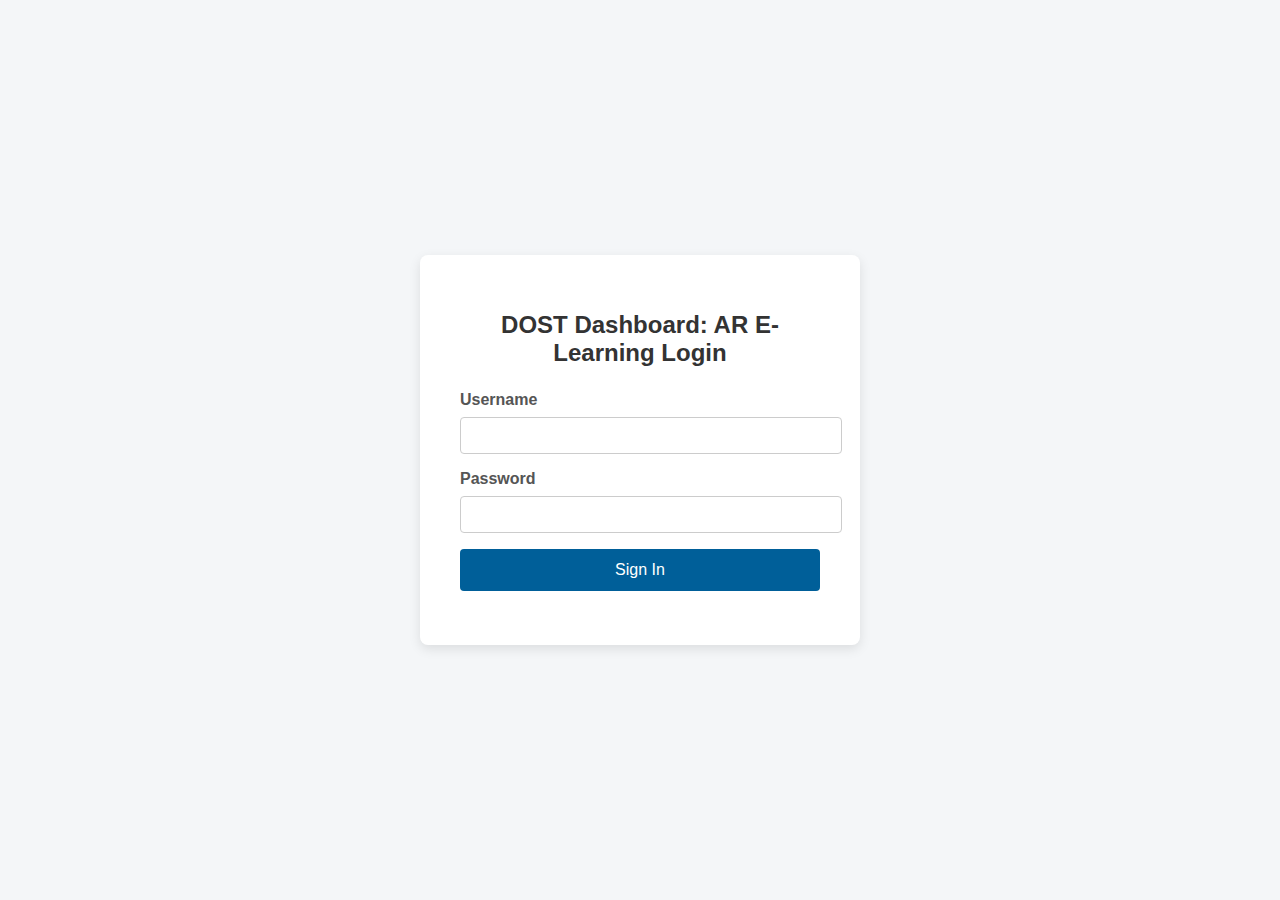
<file: AR_DASHBOARD_IMPLEMENTATION/TEMPLATES/AR_settings.html>
<!DOCTYPE html>
<html lang="en">
<head>
    <meta charset="UTF-8">
    <meta name="viewport" content="width=device-width, initial-scale=1.0">
    <title>AR Powered E-Learning - Settings</title>
    <link rel="stylesheet" href="https://cdnjs.cloudflare.com/ajax/libs/font-awesome/5.15.4/css/all.min.css">
    <style>
        :root {
            --primary-color: #5eb7a9;
            --secondary-color: #7cc3b7;
            --accent-color: #3d7b72;
            --text-color: #333333;
            --light-color: #ffffff;
            --highlight-color: #ffc107;
            --danger-color: #dc3545;
            --success-color: #28a745;
            --border-color: #dee2e6;
            --shadow: 0 4px 6px rgba(0, 0, 0, 0.1);
            --input-bg: #f8f9fa;
        }

        * {
            margin: 0;
            padding: 0;
            box-sizing: border-box;
            font-family: 'Segoe UI', Tahoma, Geneva, Verdana, sans-serif;
        }
        
        body {
            background-color: #f0f0f0;
            color: var(--text-color);
        }
        
        .container {
            display: flex;
            min-height: calc(100vh - 60px);
        }
        
        /* Header Styles */
        .header {
            background: linear-gradient(to right, var(--primary-color), var(--accent-color));
            color: var(--light-color);
            text-align: center;
            padding: 15px;
            width: 100%;
            font-weight: bold;
            font-size: 24px;
            box-shadow: var(--shadow);
            height: 60px;
            display: flex;
            align-items: center;
            justify-content: center;
            position: relative;
        }

        .header-logo {
            position: absolute;
            left: 20px;
            height: 40px;
            width: 40px;
            background-color: var(--light-color);
            border-radius: 50%;
            display: flex;
            align-items: center;
            justify-content: center;
            color: var(--primary-color);
            font-weight: bold;
            font-size: 20px;
        }
        
        /* Sidebar Styles */
        .sidebar {
            width: 250px;
            background: linear-gradient(to bottom, var(--secondary-color), var(--primary-color));
            padding: 20px;
            transition: all 0.3s ease;
            border-right: 1px solid var(--border-color);
            position: relative;
            box-shadow: var(--shadow);
            z-index: 10;
        }
        
        .sidebar.collapsed {
            width: 70px;
        }
        
        .sidebar-toggle {
            position: absolute;
            right: 10px;
            top: 10px;
            background: var(--light-color);
            border: none;
            border-radius: 50%;
            width: 30px;
            height: 30px;
            font-size: 18px;
            cursor: pointer;
            display: flex;
            align-items: center;
            justify-content: center;
            box-shadow: var(--shadow);
        }
        
        .profile-section {
            text-align: center;
            margin-bottom: 30px;
            transition: all 0.3s ease;
        }

        .sidebar.collapsed .profile-section {
            transform: scale(0.6);
            margin-bottom: 40px;
        }
        
        .profile-pic {
            width: 120px;
            height: 120px;
            margin: 0 auto 15px;
            display: flex;
            justify-content: center;
            align-items: center;
            border: 3px solid var(--light-color);
            border-radius: 10px;
            padding: 5px;
            background-color: var(--light-color);
            box-shadow: var(--shadow);
            overflow: hidden;
        }
        
        .profile-pic svg {
            width: 100%;
            height: 100%;
        }
        
        .profile-name {
            font-weight: bold;
            color: var(--light-color);
            margin-bottom: 5px;
            transition: opacity 0.3s ease;
        }

        .sidebar.collapsed .profile-name {
            opacity: 0;
        }

        .user-level {
            color: var(--light-color);
            background-color: var(--accent-color);
            padding: 2px 8px;
            border-radius: 10px;
            font-size: 12px;
            display: inline-block;
            transition: opacity 0.3s ease;
        }

        .sidebar.collapsed .user-level {
            opacity: 0;
        }
        
        .sidebar-menu {
            list-style: none;
        }
        
        .sidebar-menu li {
            margin-bottom: 10px;
        }
        
        .menu-item {
            display: flex;
            align-items: center;
            width: 100%;
            padding: 12px 15px;
            background-color: rgba(255, 255, 255, 0.9);
            border: none;
            border-radius: 8px;
            cursor: pointer;
            font-weight: 600;
            text-transform: uppercase;
            transition: all 0.3s ease;
            text-decoration: none;
            color: var(--text-color);
            box-shadow: 0 2px 4px rgba(0, 0, 0, 0.1);
        }

        .menu-item.active {
            background-color: var(--accent-color);
            color: var(--light-color);
        }
        
        .menu-item:hover {
            background-color: var(--accent-color);
            color: var(--light-color);
            transform: translateY(-2px);
        }

        .menu-icon {
            margin-right: 15px;
            font-size: 18px;
            min-width: 20px;
            text-align: center;
        }

        .sidebar.collapsed .menu-text {
            display: none;
        }

        .sidebar.collapsed .menu-item {
            justify-content: center;
            padding: 12px;
        }

        .sidebar.collapsed .menu-icon {
            margin-right: 0;
            font-size: 20px;
        }
        
        .help-button {
            position: absolute;
            bottom: 20px;
            left: 50%;
            transform: translateX(-50%);
            padding: 10px 20px;
            background-color: var(--light-color);
            border: none;
            border-radius: 20px;
            cursor: pointer;
            font-weight: bold;
            color: var(--accent-color);
            box-shadow: var(--shadow);
            transition: all 0.3s ease;
            width: 80%;
        }

        .sidebar.collapsed .help-button {
            width: 40px;
            height: 40px;
            border-radius: 50%;
            display: flex;
            align-items: center;
            justify-content: center;
        }

        .sidebar.collapsed .help-text {
            display: none;
        }
        
        .help-button:hover {
            background-color: var(--accent-color);
            color: var(--light-color);
        }
        
        .help-button:after {
            content: "";
            position: absolute;
            bottom: -10px;
            left: 50%;
            margin-left: -10px;
            border-width: 10px 10px 0;
            border-style: solid;
            border-color: var(--light-color) transparent;
            transition: all 0.3s ease;
        }

        .help-button:hover:after {
            border-color: var(--accent-color) transparent;
        }

        .sidebar.collapsed .help-button:after {
            display: none;
        }
        
        /* Main Content */
        .main-content {
            flex: 1;
            background: linear-gradient(135deg, #e0f2f1, #b2dfdb);
            padding: 20px;
            transition: all 0.3s ease;
            overflow-y: auto;
            max-height: calc(100vh - 60px);
        }
        
        .page-header {
            display: flex;
            justify-content: space-between;
            align-items: center;
            margin-bottom: 25px;
        }
        
        .page-title {
            font-size: 24px;
            font-weight: bold;
            color: var(--accent-color);
        }
        
        .breadcrumb {
            background-color: rgba(255, 255, 255, 0.6);
            padding: 8px 15px;
            border-radius: 20px;
            display: flex;
            align-items: center;
            box-shadow: var(--shadow);
        }
        
        .breadcrumb a {
            color: var(--accent-color);
            text-decoration: none;
            transition: all 0.3s ease;
        }
        
        .breadcrumb a:hover {
            color: var(--primary-color);
        }
        
        .breadcrumb .separator {
            margin: 0 10px;
            color: #888;
        }
        
        .breadcrumb .current {
            font-weight: bold;
            color: var(--text-color);
        }

        /* Settings Page Specific Styles */
        .settings-container {
            display: flex;
            flex-wrap: wrap;
            gap: 20px;
        }

        .settings-sidebar {
            background-color: var(--light-color);
            border-radius: 15px;
            box-shadow: var(--shadow);
            padding: 20px;
            flex: 0 0 250px;
        }

        .settings-sidebar ul {
            list-style: none;
        }

        .settings-sidebar li {
            margin-bottom: 5px;
        }

        .settings-sidebar a {
            display: flex;
            align-items: center;
            padding: 12px 15px;
            border-radius: 8px;
            text-decoration: none;
            color: var(--text-color);
            transition: all 0.3s ease;
        }

        .settings-sidebar a:hover {
            background-color: rgba(94, 183, 169, 0.1);
        }

        .settings-sidebar a.active {
            background-color: rgba(94, 183, 169, 0.2);
            color: var(--accent-color);
            font-weight: 500;
        }

        .sidebar-icon {
            margin-right: 10px;
            width: 20px;
            text-align: center;
        }

        .settings-content {
            background-color: var(--light-color);
            border-radius: 15px;
            box-shadow: var(--shadow);
            padding: 20px;
            flex: 1;
            min-width: 320px;
        }

        .settings-section {
            margin-bottom: 30px;
        }

        .settings-section:last-child {
            margin-bottom: 0;
        }

        .settings-title {
            color: var(--accent-color);
            font-size: 18px;
            font-weight: bold;
            margin-bottom: 20px;
            padding-bottom: 10px;
            border-bottom: 2px solid var(--primary-color);
        }

        .setting-item {
            margin-bottom: 20px;
            display: flex;
            align-items: center;
            justify-content: space-between;
        }

        .setting-item-column {
            margin-bottom: 20px;
            display: flex;
            flex-direction: column;
        }

        .setting-label {
            font-weight: 500;
            display: flex;
            align-items: center;
        }

        .setting-description {
            color: #666;
            font-size: 14px;
            margin-top: 5px;
        }

        .setting-control {
            display: flex;
            align-items: center;
        }

        /* Switch Styles */
        .switch {
            position: relative;
            display: inline-block;
            width: 52px;
            height: 26px;
        }

        .switch input {
            opacity: 0;
            width: 0;
            height: 0;
        }

        .slider {
            position: absolute;
            cursor: pointer;
            top: 0;
            left: 0;
            right: 0;
            bottom: 0;
            background-color: #ccc;
            transition: .4s;
            border-radius: 34px;
        }

        .slider:before {
            position: absolute;
            content: "";
            height: 18px;
            width: 18px;
            left: 4px;
            bottom: 4px;
            background-color: white;
            transition: .4s;
            border-radius: 50%;
        }

        input:checked + .slider {
            background-color: var(--primary-color);
        }

        input:focus + .slider {
            box-shadow: 0 0 1px var(--primary-color);
        }

        input:checked + .slider:before {
            transform: translateX(26px);
        }

        /* Select Styles */
        .setting-select {
            padding: 8px 10px;
            border-radius: 4px;
            border: 1px solid var(--border-color);
            background-color: var(--input-bg);
            min-width: 150px;
        }

        .button-group {
            display: flex;
            justify-content: flex-end;
            margin-top: 20px;
            gap: 15px;
        }
        
        .button {
            padding: 12px 25px;
            border-radius: 5px;
            font-weight: bold;
            cursor: pointer;
            transition: all 0.3s ease;
            border: none;
            box-shadow: var(--shadow);
        }
        
        .primary-button {
            background-color: var(--primary-color);
            color: var(--light-color);
        }
        
        .primary-button:hover {
            background-color: var(--accent-color);
            transform: translateY(-2px);
        }
        
        .secondary-button {
            background-color: #e9ecef;
            color: var(--text-color);
        }

        .danger-button {
            background-color: var(--danger-color);
            color: var(--light-color);
        }
        
        .secondary-button:hover, .danger-button:hover {
            transform: translateY(-2px);
        }

        /* Toast notification */
        .toast {
            position: fixed;
            bottom: 20px;
            right: 20px;
            background-color: var(--success-color);
            color: white;
            padding: 12px 24px;
            border-radius: 4px;
            box-shadow: 0 4px 8px rgba(0, 0, 0, 0.2);
            opacity: 0;
            transition: opacity 0.3s ease;
            z-index: 1000;
        }

        .toast.show {
            opacity: 1;
        }

        /* Media Queries */
        @media (max-width: 992px) {
            .settings-container {
                flex-direction: column;
            }
            
            .settings-sidebar {
                flex: 1;
            }
        }
        
        @media (max-width: 768px) {
            .sidebar {
                position: fixed;
                height: 100%;
                z-index: 1000;
                transform: translateX(-100%);
            }
            
            .sidebar.active {
                transform: translateX(0);
            }
            
            .sidebar-toggle {
                right: -40px;
                background-color: var(--primary-color);
                color: var(--light-color);
            }
            
            .setting-item {
                flex-direction: column;
                align-items: flex-start;
            }
            
            .setting-control {
                margin-top: 10px;
                width: 100%;
            }
            
            .setting-select {
                width: 100%;
            }
        }
    </style>
</head>
<body>
    <div class="header">
        <div class="header-logo">AR</div>
        DASHBOARD: AR POWERED E-LEARNING
    </div>
    
    <div class="container">
        <!-- Sidebar -->
        <div class="sidebar" id="sidebar">
            <button class="sidebar-toggle" id="sidebarToggle">
                <i class="fas fa-bars"></i>
            </button>
            
            <div class="profile-section">
                <div class="profile-pic">
                    <svg viewBox="0 0 100 100">
                        <circle cx="50" cy="30" r="20" stroke="black" stroke-width="2" fill="#e0f2f1" />
                        <line x1="50" y1="50" x2="50" y2="80" stroke="black" stroke-width="2" />
                        <line x1="30" y1="60" x2="70" y2="60" stroke="black" stroke-width="2" />
                        <line x1="50" y1="80" x2="30" y2="100" stroke="black" stroke-width="2" />
                        <line x1="50" y1="80" x2="70" y2="100" stroke="black" stroke-width="2" />
                    </svg>
                </div>
                <div class="profile-name">SAM JOHNSON</div>
                <div class="user-level">INTERMEDIATE</div>
            </div>
            
            <ul class="sidebar-menu">
                <li>
                    <a href="index.html" class="menu-item" data-page="dashboard">
                        <i class="fas fa-tachometer-alt menu-icon"></i>
                        <span class="menu-text">DASHBOARD</span>
                    </a>
                </li>
                <li>
                    <a href="AR_profile.html" class="menu-item" data-page="profile">
                        <i class="fas fa-user menu-icon"></i>
                        <span class="menu-text">PROFILE</span>
                    </a>
                </li>
                <li>
                    <a href="AR_course.html" class="menu-item" data-page="courses">
                        <i class="fas fa-book menu-icon"></i>
                        <span class="menu-text">COURSES</span>
                    </a>
                </li>
                <li>
                    <a href="AR_message.html" class="menu-item" data-page="messages">
                        <i class="fas fa-envelope menu-icon"></i>
                        <span class="menu-text">MESSAGES</span>
                    </a>
                </li>
                <li>
                    <a href="AR_meetings.html" class="menu-item" data-page="meetings">
                        <i class="fas fa-calendar-alt menu-icon"></i>
                        <span class="menu-text">MEETINGS</span>
                    </a>
                </li>
                <li>
                    <a href="AR_settings.html" class="menu-item active" data-page="settings">
                        <i class="fas fa-cog menu-icon"></i>
                        <span class="menu-text">SETTINGS</span>
                    </a>
                </li>
                <li>
                    <a href="AR_signout.html" class="menu-item" id="signoutBtn">
                        <i class="fas fa-sign-out-alt menu-icon"></i>
                        <span class="menu-text">SIGNOUT</span>
                    </a>
                </li>
            </ul>
            
            <button class="help-button">
                <i class="fas fa-question-circle"></i>
                <span class="help-text">HELP?</span>
            </button>
        </div>
        
        <!-- Main Content - Settings Page -->
        <div class="main-content">
            <div class="page-header">
                <div class="page-title">Settings</div>
                <div class="breadcrumb">
                    <a href="index.html">Dashboard</a>
                    <span class="separator">/</span>
                    <span class="current">Settings</span>
                </div>
            </div>
            
            <!-- Settings Content -->
            <div class="settings-container">
                <!-- Settings Sidebar -->
                <div class="settings-sidebar">
                    <ul>
                        <li>
                            <a href="#account" class="active">
                                <i class="fas fa-user-circle sidebar-icon"></i>
                                Account Settings
                            </a>
                        </li>
                        <li>
                            <a href="#privacy">
                                <i class="fas fa-shield-alt sidebar-icon"></i>
                                Privacy & Security
                            </a>
                        </li>
                        <li>
                            <a href="#notifications">
                                <i class="fas fa-bell sidebar-icon"></i>
                                Notifications
                            </a>
                        </li>
                        <li>
                            <a href="#ar-settings">
                                <i class="fas fa-vr-cardboard sidebar-icon"></i>
                                AR Settings
                            </a>
                        </li>
                        <li>
                            <a href="#appearance">
                                <i class="fas fa-palette sidebar-icon"></i>
                                Appearance
                            </a>
                        </li>
                        <li>
                            <a href="#learning">
                                <i class="fas fa-graduation-cap sidebar-icon"></i>
                                Learning Preferences
                            </a>
                        </li>
                        <li>
                            <a href="#billing">
                                <i class="fas fa-credit-card sidebar-icon"></i>
                                Billing & Subscription
                            </a>
                        </li>
                        <li>
                            <a href="#accessibility">
                                <i class="fas fa-universal-access sidebar-icon"></i>
                                Accessibility
                            </a>
                        </li>
                    </ul>
                </div>
                
                <!-- Settings Content -->
                <div class="settings-content">
                    <!-- Account Settings Section -->
                    <div class="settings-section" id="account">
                        <h3 class="settings-title">Account Settings</h3>
                        
                        <div class="setting-item-column">
                            <div class="setting-label">Email Address</div>
                            <div class="setting-description">The email address used for login and notifications</div>
                            <input type="email" class="info-value" value="sam.johnson@example.com">
                        </div>
                        
                        <div class="setting-item-column">
                            <div class="setting-label">Password</div>
                            <div class="setting-description">Change your password regularly to keep your account secure</div>
                            <button class="button secondary-button" style="margin-top: 10px; width: 180px;">
                                <i class="fas fa-key"></i> Change Password
                            </button>
                        </div>
                        
                        <div class="setting-item">
                            <div>
                                <div class="setting-label">Two-Factor Authentication</div>
                                <div class="setting-description">Add an extra layer of security to your account</div>
                            </div>
                            <div class="setting-control">
                                <label class="switch">
                                    <input type="checkbox" checked>
                                    <span class="slider"></span>
                                </label>
                            </div>
                        </div>
                        
                        <div class="setting-item">
                            <div>
                                <div class="setting-label">Stay Logged In</div>
                                <div class="setting-description">Keep me logged in on this device</div>
                            </div>
                            <div class="setting-control">
                                <label class="switch">
                                    <input type="checkbox" checked>
                                    <span class="slider"></span>
                                </label>
                            </div>
                        </div>
                        
                        <div class="setting-item">
                            <div>
                                <div class="setting-label">Language</div>
                                <div class="setting-description">Set your preferred language for the platform</div>
                            </div>
                            <div class="setting-control">
                                <select class="setting-select">
                                    <option value="en">English</option>
                                    <option value="es">Filipino</option>
                                    <option value="fr">French</option>
                                    <option value="de">German</option>
                                    <option value="zh">Chinese</option>
                                </select>
                            </div>
                        </div>
                    </div>
                    
                    <!-- Privacy & Security Section -->
                    <div class="settings-section" id="privacy">
                        <h3 class="settings-title">Privacy & Security</h3>
                        
                        <div class="setting-item">
                            <div>
                                <div class="setting-label">Profile Visibility</div>
                                <div class="setting-description">Control who can see your profile information</div>
                            </div>
                            <div class="setting-control">
                                <select class="setting-select">
                                    <option value="public">Public</option>
                                    <option value="friends">Connections Only</option>
                                    <option value="private" selected>Private</option>
                                </select>
                            </div>
                        </div>
                        
                        <div class="setting-item">
                            <div>
                                <div class="setting-label">Learning Activity</div>
                                <div class="setting-description">Share your learning progress with other users</div>
                            </div>
                            <div class="setting-control">
                                <select class="setting-select">
                                    <option value="public">Public</option>
                                    <option value="friends" selected>Connections Only</option>
                                    <option value="private">Private</option>
                                </select>
                            </div>
                        </div>
                        
                        <div class="setting-item">
                            <div>
                                <div class="setting-label">Data Collection</div>
                                <div class="setting-description">Allow us to collect usage data to improve your experience</div>
                            </div>
                            <div class="setting-control">
                                <label class="switch">
                                    <input type="checkbox" checked>
                                    <span class="slider"></span>
                                </label>
                            </div>
                        </div>
                        
                        <div class="setting-item">
                            <div>
                                <div class="setting-label">Session History</div>
                                <div class="setting-description">Keep a record of your learning sessions</div>
                            </div>
                            <div class="setting-control">
                                <label class="switch">
                                    <input type="checkbox" checked>
                                    <span class="slider"></span>
                                </label>
                            </div>
                        </div>
                        
                        <div class="setting-item-column">
                            <div class="setting-label">Active Sessions</div>
                            <div class="setting-description">View and manage your active sessions across devices</div>
                            <button class="button secondary-button" style="margin-top: 10px; width: 180px;">
                                <i class="fas fa-desktop"></i> Manage Sessions
                            </button>
                        </div>
                    </div>
                    
                    <!-- Notifications Section -->
                    <div class="settings-section" id="notifications">
                        <h3 class="settings-title">Notifications</h3>
                        
                        <div class="setting-item">
                            <div>
                                <div class="setting-label">Email Notifications</div>
                                <div class="setting-description">Receive notifications via email</div>
                            </div>
                            <div class="setting-control">
                                <label class="switch">
                                    <input type="checkbox" checked>
                                    <span class="slider"></span>
                                </label>
                            </div>
                        </div>
                        
                        <div class="setting-item">
                            <div>
                                <div class="setting-label">Push Notifications</div>
                                <div class="setting-description">Receive notifications on your device</div>
                            </div>
                            <div class="setting-control">
                                <label class="switch">
                                    <input type="checkbox" checked>
                                    <span class="slider"></span>
                                </label>
                            </div>
                        </div>
                        
                        <div class="setting-item">
                            <div>
                                <div class="setting-label">Course Updates</div>
                                <div class="setting-description">Get notified about updates to your enrolled courses</div>
                            </div>
                            <div class="setting-control">
                                <label class="switch">
                                    <input type="checkbox" checked>
                                    <span class="slider"></span>
                                </label>
                            </div>
                        </div>
                        
                        <div class="setting-item">
                            <div>
                                <div class="setting-label">Assignment Reminders</div>
                                <div class="setting-description">Get reminded about upcoming assignments and deadlines</div>
                            </div>
                            <div class="setting-control">
                                <label class="switch">
                                    <input type="checkbox" checked>
                                    <span class="slider"></span>
                                </label>
                            </div>
                        </div>
                        
                        <div class="setting-item">
                            <div>
                                <div class="setting-label">Message Notifications</div>
                                <div class="setting-description">Get notified when you receive new messages</div>
                            </div>
                            <div class="setting-control">
                                <label class="switch">
                                    <input type="checkbox" checked>
                                    <span class="slider"></span>
                                </label>
                            </div>
                        </div>
                        
                        <div class="setting-item">
                            <div>
                                <div class="setting-label">Achievement Alerts</div>
                                <div class="setting-description">Get notified when you earn badges or achievements</div>
                            </div>
                            <div class="setting-control">
                                <label class="switch">
                                    <input type="checkbox" checked>
                                    <span class="slider"></span>
                                </label>
                            </div>
                        </div>
                    </div>
                    
                    <!-- AR Settings Section -->
                    <div class="settings-section" id="ar-settings">
                        <h3 class="settings-title">AR Settings</h3>
                        
                        <div class="setting-item">
                            <div>
                                <div class="setting-label">AR Experience Quality</div>
                                <div class="setting-description">Set the quality level of AR experiences based on your device capabilities</div>
                            </div>
                            <div class="setting-control">
                                <select class="setting-select">
                                    <option value="low">Low (Better Performance)</option>
                                    <option value="medium" selected>Medium</option>
                                    <option value="high">High (Better Quality)</option>
                                    <option value="ultra">Ultra (High-end Devices)</option>
                                </select>
                            </div>
                        </div>
                        
                        <div class="setting-item">
                            <div>
                                <div class="setting-label">Auto Object Recognition</div>
                                <div class="setting-description">Automatically detect objects in your environment for interactive learning</div>
                            </div>
                            <div class="setting-control">
                                <label class="switch">
                                    <input type="checkbox" checked>
                                    <span class="slider"></span>
                                </label>
                            </div>
                        </div>
                        
                        <div class="setting-item">
                            <div>
                                <div class="setting-label">3D Model Detail</div>
                                <div class="setting-description">Set the level of detail for 3D models in AR experiences</div>
                            </div>
                            <div class="setting-control">
                                <select class="setting-select">
                                    <option value="low">Low</option>
                                    <option value="medium" selected>Medium</option>
                                    <option value="high">High</option>
                                </select>
                            </div>
                        </div>
                        
                        <div class="setting-item">
                            <div>
                                <div class="setting-label">AR Audio Experience</div>
                                <div class="setting-description">Enable spatial audio for immersive AR learning experiences</div>
                            </div>
                            <div class="setting-control">
                                <label class="switch">
                                    <input type="checkbox" checked>
                                    <span class="slider"></span>
                                </label>
                            </div>
                        </div>
                        
                        <div class="setting-item">
                            <div>
                                <div class="setting-label">AR Learning Guides</div>
                                <div class="setting-description">Show interactive guides during AR experiences</div>
                            </div>
                            <div class="setting-control">
                                <label class="switch">
                                    <input type="checkbox" checked>
                                    <span class="slider"></span>
                                </label>
                            </div>
                        </div>
                        
                        <div class="setting-item">
                            <div>
                                <div class="setting-label">Camera Access</div>
                                <div class="setting-description">Allow the application to access your camera for AR functionality</div>
                            </div>
                            <div class="setting-control">
                                <label class="switch">
                                    <input type="checkbox" checked>
                                    <span class="slider"></span>
                                </label>
                            </div>
                        </div>
                    </div>
                    
                    <!-- Appearance Section -->
                    <div class="settings-section" id="appearance">
                        <h3 class="settings-title">Appearance</h3>
                        
                        <div class="setting-item">
                            <div>
                                <div class="setting-label">Theme</div>
                                <div class="setting-description">Choose your preferred color theme</div>
                            </div>
                            <div class="setting-control">
                                <select class="setting-select">
                                    <option value="default" selected>Teal (Default)</option>
                                    <option value="dark">Dark Mode</option>
                                    <option value="light">Light Mode</option>
                                    <option value="blue">Blue</option>
                                    <option value="purple">Purple</option>
                                </select>
                            </div>
                        </div>
                        
                        <div class="setting-item">
                            <div>
                                <div class="setting-label">Font Size</div>
                                <div class="setting-description">Adjust the text size throughout the application</div>
                            </div>
                            <div class="setting-control">
                                <select class="setting-select">
                                    <option value="small">Small</option>
                                    <option value="medium" selected>Medium</option>
                                    <option value="large">Large</option>
                                    <option value="xlarge">Extra Large</option>
                                </select>
                            </div>
                        </div>
                        
                        <div class="setting-item">
                            <div>
                                <div class="setting-label">Compact View</div>
                                <div class="setting-description">Show more content with less spacing</div>
                            </div>
                            <div class="setting-control">
                                <label class="switch">
                                    <input type="checkbox">
                                    <span class="slider"></span>
                                </label>
                            </div>
                        </div>
                        
                        <div class="setting-item">
                            <div>
                                <div class="setting-label">Animations</div>
                                <div class="setting-description">Enable or disable UI animations</div>
                            </div>
                            <div class="setting-control">
                                <label class="switch">
                                    <input type="checkbox" checked>
                                    <span class="slider"></span>
                                </label>
                            </div>
                        </div>
                    </div>
                    
                    <!-- Learning Preferences Section -->
                    <div class="settings-section" id="learning">
                        <h3 class="settings-title">Learning Preferences</h3>
                        
                        <div class="setting-item">
                            <div>
                                <div class="setting-label">Learning Pace</div>
                                <div class="setting-description">Set your preferred pace for course progression</div>
                            </div>
                            <div class="setting-control">
                                <select class="setting-select">
                                    <option value="relaxed">Relaxed</option>
                                    <option value="moderate" selected>Moderate</option>
                                    <option value="intensive">Intensive</option>
                                </select>
                            </div>
                        </div>
                        
                        <div class="setting-item">
                            <div>
                                <div class="setting-label">Content Difficulty</div>
                                <div class="setting-description">Adjust the difficulty level of learning materials</div>
                            </div>
                            <div class="setting-control">
                                <select class="setting-select">
                                    <option value="beginner">Beginner</option>
                                    <option value="intermediate" selected>Intermediate</option>
                                    <option value="advanced">Advanced</option>
                                    <option value="expert">Expert</option>
                                </select>
                            </div>
                        </div>
                        
                        <div class="setting-item">
                            <div>
                                <div class="setting-label">Learning Focus Areas</div>
                                <div class="setting-description">Customize your areas of interest for personalized content</div>
                            </div>
                            <div class="setting-control">
                                <button class="button secondary-button">
                                    <i class="fas fa-sliders-h"></i> Customize
                                </button>
                            </div>
                        </div>
                        
                        <div class="setting-item">
                            <div>
                                <div class="setting-label">Quiz Frequency</div>
                                <div class="setting-description">How often you'd like to be quizzed on materials</div>
                            </div>
                            <div class="setting-control">
                                <select class="setting-select">
                                    <option value="rarely">Rarely</option>
                                    <option value="occasionally">Occasionally</option>
                                    <option value="frequently" selected>Frequently</option>
                                    <option value="very-frequently">Very Frequently</option>
                                </select>
                            </div>
                        </div>
                        
                        <div class="setting-item">
                            <div>
                                <div class="setting-label">Content Format Preference</div>
                                <div class="setting-description">Choose your preferred learning content format</div>
                            </div>
                            <div class="setting-control">
                                <select class="setting-select">
                                    <option value="balanced" selected>Balanced</option>
                                    <option value="video-focus">Video Focus</option>
                                    <option value="reading-focus">Reading Focus</option>
                                    <option value="interactive-focus">Interactive Focus</option>
                                    <option value="ar-focus">AR/VR Focus</option>
                                </select>
                            </div>
                        </div>
                    </div>
                    
                    <!-- Billing & Subscription Section -->
                    <div class="settings-section" id="billing">
                        <h3 class="settings-title">Billing & Subscription</h3>
                        
                        <div class="setting-item-column">
                            <div class="setting-label">Current Plan</div>
                            <div class="setting-description">You are currently on the <strong>Pro Plan</strong></div>
                            <div style="margin-top: 10px; display: flex; gap: 15px;">
                                <button class="button primary-button">
                                    <i class="fas fa-arrow-up"></i> Upgrade Plan
                                </button>
                                <button class="button secondary-button">
                                    <i class="fas fa-info-circle"></i> Plan Details
                                </button>
                            </div>
                        </div>
                        
                        <div class="setting-item-column">
                            <div class="setting-label">Payment Method</div>
                            <div class="setting-description">Manage your payment methods</div>
                            <div style="margin-top: 10px; background: var(--input-bg); padding: 10px; border-radius: 5px; border: 1px solid var(--border-color);">
                                <div style="display: flex; align-items: center; justify-content: space-between;">
                                    <div>
                                        <i class="far fa-credit-card"></i> Ending in 4242
                                    </div>
                                    <div>
                                        <button class="button secondary-button" style="padding: 5px 10px; font-size: 12px;">
                                            <i class="fas fa-edit"></i> Edit
                                        </button>
                                    </div>
                                </div>
                            </div>
                            <button class="button secondary-button" style="margin-top: 10px;">
                                <i class="fas fa-plus"></i> Add Payment Method
                            </button>
                        </div>
                        
                        <div class="setting-item-column">
                            <div class="setting-label">Billing History</div>
                            <div class="setting-description">View your past invoices and payment history</div>
                            <button class="button secondary-button" style="margin-top: 10px;">
                                <i class="fas fa-history"></i> View Billing History
                            </button>
                        </div>
                        
                        <div class="setting-item">
                            <div>
                                <div class="setting-label">Auto-Renew Subscription</div>
                                <div class="setting-description">Automatically renew your subscription when it expires</div>
                            </div>
                            <div class="setting-control">
                                <label class="switch">
                                    <input type="checkbox" checked>
                                    <span class="slider"></span>
                                </label>
                            </div>
                        </div>
                    </div>
                    
                    <!-- Accessibility Section -->
                    <div class="settings-section" id="accessibility">
                        <h3 class="settings-title">Accessibility</h3>
                        
                        <div class="setting-item">
                            <div>
                                <div class="setting-label">Screen Reader Support</div>
                                <div class="setting-description">Optimize interface for screen readers</div>
                            </div>
                            <div class="setting-control">
                                <label class="switch">
                                    <input type="checkbox">
                                    <span class="slider"></span>
                                </label>
                            </div>
                        </div>
                        
                        <div class="setting-item">
                            <div>
                                <div class="setting-label">High Contrast Mode</div>
                                <div class="setting-description">Enhance visual contrast for better readability</div>
                            </div>
                            <div class="setting-control">
                                <label class="switch">
                                    <input type="checkbox">
                                    <span class="slider"></span>
                                </label>
                            </div>
                        </div>
                        
                        <div class="setting-item">
                            <div>
                                <div class="setting-label">Motion Reduction</div>
                                <div class="setting-description">Reduce motion effects throughout the interface</div>
                            </div>
                            <div class="setting-control">
                                <label class="switch">
                                    <input type="checkbox">
                                    <span class="slider"></span>
                                </label>
                            </div>
                        </div>
                        
                        <div class="setting-item">
                            <div>
                                <div class="setting-label">Caption Preferences</div>
                                <div class="setting-description">Customize caption appearance for videos</div>
                            </div>
                            <div class="setting-control">
                                <button class="button secondary-button">
                                    <i class="fas fa-closed-captioning"></i> Customize
                                </button>
                            </div>
                        </div>
                        
                        <div class="setting-item">
                            <div>
                                <div class="setting-label">Text-to-Speech</div>
                                <div class="setting-description">Enable text-to-speech functionality</div>
                            </div>
                            <div class="setting-control">
                                <label class="switch">
                                    <input type="checkbox">
                                    <span class="slider"></span>
                                </label>
                            </div>
                        </div>
                    </div>
                    
                    <!-- Save Button Section -->
                    <div class="button-group">
                        <button class="button danger-button" id="resetSettings">
                            <i class="fas fa-undo"></i> Reset to Default
                        </button>
                        <button class="button primary-button" id="saveSettings">
                            <i class="fas fa-save"></i> Save Changes
                        </button>
                    </div>
                </div>
            </div>
        </div>
    </div>
    
    <!-- Toast Notification -->
    <div class="toast" id="toast">Settings saved successfully!</div>
    
    <script>
        // Sidebar Toggle Functionality
        document.getElementById('sidebarToggle').addEventListener('click', function() {
            document.getElementById('sidebar').classList.toggle('collapsed');
        });
        
        // Save Settings Button Functionality
        document.getElementById('saveSettings').addEventListener('click', function() {
            const toast = document.getElementById('toast');
            toast.classList.add('show');
            
            setTimeout(function() {
                toast.classList.remove('show');
            }, 3000);
        });
        
        // Settings Sidebar Navigation
        document.querySelectorAll('.settings-sidebar a').forEach(link => {
            link.addEventListener('click', function(e) {
                e.preventDefault();
                
                // Remove active class from all links
                document.querySelectorAll('.settings-sidebar a').forEach(item => {
                    item.classList.remove('active');
                });
                
                // Add active class to clicked link
                this.classList.add('active');
                
                // Scroll to target section
                const targetId = this.getAttribute('href').substring(1);
                const targetElement = document.getElementById(targetId);
                
                if (targetElement) {
                    targetElement.scrollIntoView({
                        behavior: 'smooth'
                    });
                }
            });
        });
        
        // Signout Functionality
        document.getElementById('signoutBtn').addEventListener('click', function(e) {
            e.preventDefault();
            if (confirm('Are you sure you want to sign out?')) {
                window.location.href = 'AR_login.html';
            }
        });
        
        // Help Button Functionality
        document.querySelector('.help-button').addEventListener('click', function() {
            alert('Help Center: For assistance with the AR Powered E-Learning platform, please visit our Help Center or contact support at support@ar-elearning.com')
        });
    </script>
    <script src="../js/authGuard.js"></script>
</body>
</html>
</file>
